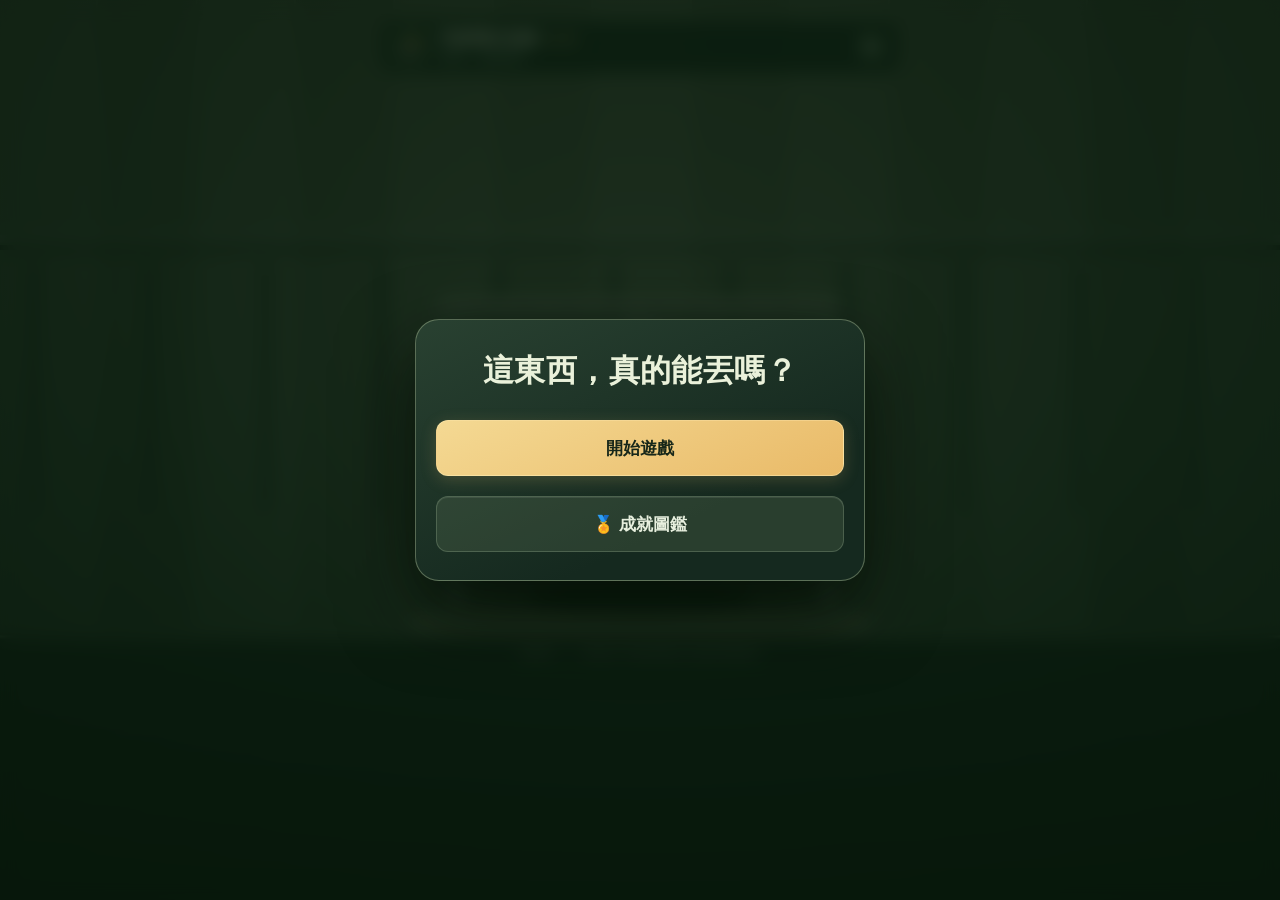
<file: grenade-workshop-test.html>
<!doctype html>
<html lang="zh-Hant">
<head>
<meta charset="utf-8">
<meta name="viewport" content="width=device-width,initial-scale=1,maximum-scale=1,user-scalable=no,viewport-fit=cover">
<meta name="theme-color" content="#132018">
<title>國軍手榴彈｜製作工坊 v1.33</title>
<style>
:root{--ink:#eaf1da;--muted:#a9baa5;--gold:#efc977;--good:#a1d991;--bad:#f29b76;--panel:rgba(18,34,26,.95);--edge:#ffffff20}
*{box-sizing:border-box;-webkit-tap-highlight-color:transparent}html,body{margin:0;width:100%;height:100%;height:100dvh;overflow:hidden;background:#132119;color:var(--ink);font-family:system-ui,-apple-system,"PingFang TC","Microsoft JhengHei",sans-serif;touch-action:manipulation;user-select:none;-webkit-user-select:none}
button{font:inherit;font-weight:800;border:0;cursor:pointer;color:var(--ink);touch-action:manipulation}button:disabled{opacity:.34;cursor:default}
#scene{position:fixed;inset:0;width:100%;height:100%;display:block;touch-action:none}
#screenTint{pointer-events:none;position:fixed;inset:0;background:radial-gradient(ellipse at 50% 52%,transparent 32%,#07110b77 100%)}
#root{position:fixed;inset:0;display:flex;flex-direction:column;padding:calc(9px + env(safe-area-inset-top)) 12px calc(12px + env(safe-area-inset-bottom));pointer-events:none}
#root button,#root input,#wheelPad{pointer-events:auto}
#head{width:min(520px,100%);margin:0 auto;flex:0 0 auto}
.heading{display:flex;align-items:center;gap:9px;background:#11271dcc;border:1px solid #b5d2a436;border-radius:16px;padding:8px 11px;backdrop-filter:blur(9px)}
.logo{width:36px;height:36px;border-radius:10px;display:grid;place-items:center;background:#bbd4932b;border:1px solid #c8dda847;font-size:19px}
.headingText{min-width:0;flex:1}.headingTitle{font-size:14px;font-weight:900;letter-spacing:.4px}.headingSub{font-size:10px;color:#aebfb0;margin-top:2px}
#restart{width:32px;height:32px;border-radius:9px;background:#73856735;font-size:20px;color:#d6e9d1}
#steps{display:flex;gap:4px;margin:8px 0 7px}.step{height:3px;border-radius:8px;flex:1;background:#94a18e44;transition:background .2s}.step.done{background:#87ad77}.step.active{background:#f1c77c}
#stats{display:grid;grid-template-columns:1fr 1fr;gap:8px}.stat{padding:10px 13px;background:#0b2219e8;border:1px solid #b1d4a83c;border-radius:13px;box-shadow:0 10px 24px #08140e33}.stat label{display:block;font-size:11px;color:#acbdac}.statValue{display:flex;align-items:baseline;gap:5px;margin-top:3px}.statValue strong{font-size:28px;line-height:1.05;letter-spacing:.3px;font-variant-numeric:tabular-nums}.statValue small{font-size:12px;color:#b3c3af}.stat.flash{animation:statFlash .24s ease}@keyframes statFlash{from{border-color:#e9d092;box-shadow:0 0 30px #eed48f5c}to{border-color:#b1d4a83c}}
#toast{position:absolute;top:calc(177px + env(safe-area-inset-top));left:50%;transform:translateX(-50%);z-index:2;text-align:center;min-width:170px;max-width:min(85%,420px);padding:9px 14px;background:#101e16df;border:1px solid #ffffff34;border-radius:100px;font-size:13px;font-weight:850;opacity:0;transition:opacity .2s;pointer-events:none}#toast.show{opacity:1}
#guide{margin:auto auto 5px;max-width:440px;text-align:center;text-shadow:0 2px 9px #040d0b;width:100%;transform:translateY(-6px)}#stageName{font-size:clamp(19px,4.5vw,25px);font-weight:950;letter-spacing:1px}#stageDesc{font-size:12px;color:#d8e3d4;margin-top:5px;line-height:1.5}#stageRound{font-size:11px;font-weight:900;letter-spacing:2px;color:#f4d58d;margin-bottom:5px}
#controls{pointer-events:auto;width:min(520px,100%);margin:0 auto;flex:0 0 auto;background:var(--panel);border:1px solid #b4cdad38;border-radius:22px;padding:14px;box-shadow:0 16px 46px #060f09ab;backdrop-filter:blur(16px)}
#controls.hidden,#stats.hidden,#steps.hidden,#guide.hidden{display:none!important}.btn{border-radius:12px;min-height:53px;padding:11px 13px;display:flex;align-items:center;justify-content:center;text-align:center;gap:7px;font-size:15px;background:#354a3b;border:1px solid #c8dcba37;box-shadow:inset 0 1px #ffffff15}.btn.primary{color:#172719;background:linear-gradient(155deg,#f4d993,#e9ba68);border:1px solid #fff0bb65;box-shadow:0 4px 16px #d9b46c36}.btn.ghost{background:#657b5c43;color:#e7efde}.btn.danger{background:#634a3c}.btn:active:not(:disabled){transform:scale(.985)}.btn.full{width:100%}.btn .ico{font-size:19px}
.smallTitle{font-weight:900;font-size:13px;margin-bottom:7px}.dim{font-size:11px;color:#a3b6aa}.split{display:grid;grid-template-columns:1fr 1fr;gap:8px}.underText{font-size:11px;color:#a6b8a9;text-align:center;margin-top:9px}
#pourBtn{height:69px;background:linear-gradient(160deg,#a9bb7d,#7b9b64);color:#162416;touch-action:none;display:flex;flex-direction:column;gap:3px}#pourBtn.isHeld{background:linear-gradient(160deg,#efd28f,#ad9b59);box-shadow:0 0 0 3px #e8d28830}#pourBtn small{font-size:10px;font-weight:750;opacity:.8}
#wheelLayout{display:flex;justify-content:center;align-items:center;gap:16px;margin:1px 0 12px}#wheelPad{width:154px;height:154px;border-radius:50%;touch-action:none;cursor:grab;position:relative;background:radial-gradient(circle at 40% 29%,#899b81 0%,#516b53 35%,#263f30 67%,#101e17 68%,#344d3b 76%,#131f19 78%);box-shadow:0 9px 26px #030b064d,inset 0 3px 4px #e9f8d327;border:3px solid #839b77;flex:0 0 auto}#wheelPad:active{cursor:grabbing}#wheelFace{position:absolute;inset:9px;border-radius:50%;background:repeating-conic-gradient(from 0deg,#9ba98c 0 5deg,#384b3a 6deg 13deg,#6d866b 14deg 19deg);mask:radial-gradient(circle,transparent 0 51%,#000 53%);-webkit-mask:radial-gradient(circle,transparent 0 51%,#000 53%)}#wheelRot{position:absolute;inset:0;border-radius:50%;transform:rotate(0deg);pointer-events:none}#wheelGrip{position:absolute;top:13px;left:calc(50% - 10px);width:20px;height:20px;border-radius:50%;background:linear-gradient(#ede6bf,#898e76);border:3px solid #536558;box-shadow:0 3px 8px #0009}#wheelCenter{position:absolute;inset:43px;display:flex;align-items:center;justify-content:center;border-radius:50%;border:2px solid #bdd3ad70;background:linear-gradient(#223c2b,#183023);color:#f9e2ab;font-size:14px;font-weight:900;pointer-events:none}
#rotateInstructions{max-width:155px;font-size:12px;line-height:1.75;color:#d3dfd0}#rotateInstructions b{color:#ffdb87;font-size:14px}#roundBadge{font-size:11px;border:1px solid #c8d6ab54;background:#d7e69d16;border-radius:10px;padding:6px 9px;white-space:nowrap;color:#d1dcbd}
#intro,#endOverlay{position:fixed;inset:0;z-index:6;display:flex;align-items:center;justify-content:center;padding:calc(15px + env(safe-area-inset-top)) 16px calc(15px + env(safe-area-inset-bottom));background:#07180abf;backdrop-filter:blur(9px)}.modal{width:min(450px,100%);max-height:100%;overflow:auto;border-radius:24px;background:linear-gradient(155deg,#294131,#15291f 70%);border:1px solid #bccfa464;padding:23px 20px 19px;box-shadow:0 30px 75px #020902bb}.introMark{font-size:47px;line-height:1;margin:0 0 9px}.modal h1{font-size:26px;letter-spacing:1px;margin:0 0 7px}.modal h2{font-size:25px;margin:0 0 12px}.modal p{font-size:13px;color:#c5d2c0;line-height:1.72;margin:0 0 18px}.introSteps{display:grid;gap:8px;margin:15px 0 22px}.introStep{display:flex;align-items:center;gap:11px;background:#101f17ae;border:1px solid #c9d7a020;padding:10px 11px;border-radius:12px;font-size:13px}.introStep span{display:grid;place-items:center;background:#bad89436;border-radius:8px;width:28px;height:28px;font-weight:900;color:#efcf8b}.kicker{color:#e4c987;font-size:11px;letter-spacing:2px;font-weight:900;margin-bottom:8px}
#aimPanel{padding-top:15px}#aimTrack{height:35px;border:1px solid #e4e6c05a;border-radius:9px;background:linear-gradient(#1e3c28,#142b1e);position:relative;overflow:hidden;margin:10px 0 13px}#aimPerfect{position:absolute;background:#acc77a64;height:100%;left:46%;width:8%;border-inline:1px solid #d3e6aa}#aimPointer{position:absolute;width:5px;height:100%;background:#ffde91;box-shadow:0 0 10px #ffdb7d;left:50%}
#endOverlay{display:none}#endOverlay.show{display:flex}#outcomeCoords{display:grid;grid-template-columns:1fr 1fr;gap:8px;margin:12px 0}.outcomeCell{background:#0c2219;border-radius:12px;padding:14px 10px;text-align:center}.outcomeCell small{display:block;color:#abc3a8;font-size:11px}.outcomeCell strong{display:block;font-size:24px;font-variant-numeric:tabular-nums;margin-top:3px}.note{font-size:11px;color:#9fb4a3;line-height:1.55}
@media(max-height:740px){#root{padding-top:calc(5px + env(safe-area-inset-top));padding-bottom:calc(7px + env(safe-area-inset-bottom))}#stats .stat{padding:7px 10px}.statValue strong{font-size:24px}#controls{padding:11px}#guide{margin-bottom:2px}#stageName{font-size:18px}#stageDesc{margin-top:2px;font-size:11px}#wheelPad{width:129px;height:129px}#wheelCenter{inset:36px}#wheelLayout{margin-bottom:6px}}
@media(min-width:750px){#root{padding-top:20px;padding-bottom:20px}#guide{margin-bottom:18px}}

/* v0.2: permanent workbench controls; powder is now shown in the physical barrel */
.actionThree{display:grid;grid-template-columns:1.17fr 1fr 1fr;gap:7px}
.actionThree .btn{min-height:80px;padding:9px 4px;display:flex;flex-direction:column;gap:5px;font-size:12px;line-height:1.3}
.actionThree .btn .ico{font-size:23px;line-height:1.1}
.actionThree .btn small{font-size:10px;font-weight:600;line-height:1.1;opacity:.84}
#pourBtn{height:80px;min-height:80px}
#workTitle{display:flex;align-items:center;justify-content:space-between;gap:10px;margin-bottom:10px}
#workTitle .smallTitle{margin:0;font-size:14px}
#pressBtn.live{background:#dcb46d;color:#15291a;box-shadow:0 0 0 2px #e8cf81a1,0 0 20px #efc97740}
#shapeBtn{background:#314638}
#scene{cursor:default}
@media(max-width:360px){.actionThree{gap:5px}.actionThree .btn{font-size:11px;min-height:72px}#pourBtn{height:72px;min-height:72px}}
@media(max-height:740px){.actionThree .btn{min-height:65px}#pourBtn{height:65px;min-height:65px}#workTitle{margin-bottom:7px}}
@media(max-height:740px){body.workmode #guide{display:none}}
/* v0.3: the workbench is an anchored bottom control dock, never a floating cover over the barrel. */
#controls{margin-top:auto;margin-bottom:0;position:relative;z-index:1}
body.workmode #guide{display:none!important}
body.workmode #controls{margin-top:auto;margin-bottom:0;flex-shrink:0}
@media(max-height:540px){body.workmode #head .headingSub{display:none}body.workmode #steps{margin:4px 0}body.workmode #stats .stat{padding:4px 8px}body.workmode .statValue strong{font-size:20px}body.workmode #workTitle{margin-bottom:5px}body.workmode .actionThree .btn{min-height:59px;padding:5px 3px}body.workmode #pourBtn{height:59px;min-height:59px}body.workmode .underText{margin-top:5px;font-size:10px}body.workmode #controls{padding:7px}}

/* v1.0: true 3D world; original workshop HUD remains unchanged. */
#scene{z-index:2;pointer-events:none}body.fieldmode #world3d-cpu{display:block!important}
#world3d{position:fixed;inset:0;width:100%;height:100%;z-index:1;display:none;touch-action:none;background:linear-gradient(#85aeac,#628770)}
#root{z-index:5}#screenTint{z-index:3}#intro,#endOverlay{z-index:11}
body.fieldmode #screenTint{background:linear-gradient(transparent 75%,#10291a55)}
body.blastmode #head,body.blastmode #controls,body.blastmode #guide{display:none!important}
#impactHud{display:none;position:fixed;z-index:7;left:50%;top:calc(15px + env(safe-area-inset-top));transform:translateX(-50%);width:min(calc(100% - 24px),520px);background:#0c1e18df;border:1px solid #e6cf9761;border-radius:17px;padding:13px 14px;box-shadow:0 8px 24px #0009;pointer-events:none;backdrop-filter:blur(10px)}
#impactHud.show{display:block}.impactGrid{display:grid;grid-template-columns:1fr 1fr;gap:8px;margin:9px 0}.impactCell{background:#182f25c9;border:1px solid #ffffff1b;padding:10px;border-radius:12px}.impactCell span{font-size:11px;color:#bbcbbe;display:block}.impactCell strong{font-variant-numeric:tabular-nums;font-size:clamp(21px,5.2vw,29px);display:block;margin-top:2px;white-space:nowrap}
#blastPhase{font-size:12px;color:#f7d69d;letter-spacing:1px;font-weight:900}#landmarkToast{margin-top:7px;color:#ffdc9a;font-size:13px;font-weight:800;min-height:18px}
#blastFlash{position:fixed;inset:0;z-index:6;background:radial-gradient(circle,#fff9d5 0%,#ffbd703b 40%,transparent 70%);pointer-events:none;opacity:0}
#gallery{position:fixed;inset:0;z-index:20;display:none;background:#07150ef0;overflow:auto;padding:calc(30px + env(safe-area-inset-top)) 16px calc(25px + env(safe-area-inset-bottom))}
#gallery.show{display:block}.galInner{max-width:500px;margin:auto}.galCards{display:grid;grid-template-columns:repeat(2,minmax(0,1fr));gap:9px;margin:16px 0}.galCard{background:#1a3025;border:1px solid #c9d9b12c;border-radius:12px;padding:12px;min-height:76px}.galCard.locked{opacity:.36}.galCard small{display:block;color:#c1c9b1;margin-bottom:5px}.galCard strong{font-size:14px}#galleryBtn,#endGalleryBtn{margin-top:8px}
body.fieldmode #guide{margin-bottom:8px}body.fieldmode #scene{pointer-events:none}body.fieldmode #head{background:transparent}
#aimLegend{font-size:12px;color:#f1d7ac;text-align:center;margin-bottom:8px}
#resultCounts{display:grid;grid-template-columns:1fr 1fr;gap:8px;margin:10px 0}#resultCounts .outcomeCell{padding:10px 4px}#resultCounts strong{font-size:20px}
#landmarkResults{color:#edce8d;font-size:12px;line-height:1.6;margin:8px 0}
@media(max-height:650px){#impactHud{padding:7px 11px}.impactCell{padding:6px}.impactGrid{margin:5px 0}}
/* v1.33: minimalist intro / workbench and reliable full-screen press QTE */
.introMinimal{display:flex;flex-direction:column;gap:12px;text-align:center;padding:28px 20px}
.introMinimal h1{font-size:clamp(24px,5.6vw,31px);margin:2px 0 16px;letter-spacing:.4px}
.introMinimal .btn{min-height:56px;font-size:17px}

body.shapemode #guide{display:none!important}
.actionThree .btn{gap:8px;font-size:clamp(13px,3.4vw,16px)}
.actionThree .btn .ico{font-size:25px}
#gallery .galCard{min-height:100px}
#gallery .galCard small{font-size:11px}
#gallery .galCard p{font-size:11px;color:#bfceb7;line-height:1.4;margin:6px 0 0}

/* v1.38: persistent in-page 3D arena, especially for iOS Home Screen web apps. */
#grenadeArenaFrame{position:fixed;inset:0;width:100%;height:100%;border:0;z-index:40;background:#13281e;opacity:.001;pointer-events:none}
body.arena-live #grenadeArenaFrame{opacity:1;pointer-events:auto}
#arenaTransition{display:none;position:fixed;inset:0;z-index:45;align-items:center;justify-content:center;padding:24px;background:#0d2118f4;color:#f2e8c7;text-align:center;font-family:system-ui,-apple-system,'PingFang TC',sans-serif}
#arenaTransition.show{display:flex}
.arena-transition-card{width:min(350px,100%);border:1px solid #d7c68d69;border-radius:18px;background:#213c2e;padding:22px 19px;box-shadow:0 24px 60px #0008}
.arena-transition-card strong{display:block;font-size:21px;margin-bottom:9px}
.arena-transition-card p{color:#cbd9c9;line-height:1.6;margin:0 0 16px;font-size:13px}
#arenaRetry{display:none;width:100%;padding:13px 15px;border-radius:10px;background:#f0d18a;color:#1d321f;font-size:15px;font-weight:900}
/* Workshop-only finishes: opaque panels avoid a live blur over the canvas. */
body.workmode .heading,body.shapemode .heading{background:#263b2f;border-color:#a7b69b66;backdrop-filter:none}
body.workmode .stat,body.shapemode .stat{background:#20372b;border-color:#9cac8a70;box-shadow:0 3px 0 #102319}
body.workmode #controls,body.shapemode #controls{background:#1b3025;border-color:#9eae8d70;box-shadow:0 5px 0 #0e2118;backdrop-filter:none}
body.workmode .actionThree .btn{box-shadow:inset 0 1px #e4e9c12b,0 3px 0 #101e16;transition:transform .08s,box-shadow .08s,background .08s}
body.workmode .actionThree .btn:active:not(:disabled),body.workmode #pourBtn.isHeld{transform:translateY(3px);box-shadow:inset 0 2px 4px #14291c55,0 0 0 #101e16}
body.workmode #pourBtn.isHeld{background:linear-gradient(160deg,#c7cd91,#91a575)}
body.shapemode #wheelPad{box-shadow:0 5px 0 #101e16,inset 0 3px 4px #e9f8d327;transition:border-color .1s,box-shadow .1s}
body.shapemode #wheelPad.is-turning{border-color:#d3c188;box-shadow:0 2px 0 #101e16,inset 0 2px 6px #091b12aa}
body.workmode #toast[data-grade="PERFECT"],body.workmode #toast[data-grade="GREAT"]{border-color:#e8d69d;background:#304735;color:#fff0bf}
body.workmode #toast[data-grade="GOOD"]{border-color:#aabc90;background:#2b4030;color:#e9edcf}
body.workmode #toast[data-grade="BAD"],body.workmode #toast[data-grade="MISS"]{border-color:#c99a76;background:#493b2c;color:#f6d4ae}
</style>
</head>
<body>
<canvas id="world3d" aria-label="3D 爆炸戰場"></canvas><canvas id="scene" aria-label="遊戲場景"></canvas><div id="screenTint"></div>
<div id="root">
  <header id="head">
    <div class="heading"><div class="logo">💣</div><div class="headingText"><div class="headingTitle">手榴彈製作訓練 <span style="color:#eaca8c;font-size:10px">v1.33</span></div><div class="headingSub" id="headerSub">軍械庫 · 綠桶實驗區</div></div><button id="restart" aria-label="重新開始">↻</button></div>
    <div id="steps"><div class="step active"></div><div class="step"></div><div class="step"></div><div class="step"></div></div>
    <div id="stats"><div class="stat" id="gramStat"><label>目前火藥</label><div class="statValue"><strong id="gramText">0</strong><small>克</small></div></div><div class="stat" id="densityStat"><label>遊戲密度</label><div class="statValue"><strong id="densityText">0.60</strong><small>密度值</small></div></div></div>
  </header>
  <div id="toast"></div>
  <div id="guide"><div id="stageRound">已壓實 0 次</div><div id="stageName">自由裝填與壓實</div><div id="stageDesc">留意桶口：快滿時才會看見火藥；想倒就倒、想壓就壓。</div></div>
  <div id="controls" class="hidden"></div>
</div>
<div id="impactHud"><div id="blastPhase">💥 衝擊波擴散中</div><div class="impactGrid"><div class="impactCell"><span>摧毀建築</span><strong id="deadBuildings">0</strong></div><div class="impactCell"><span>擊殺人數</span><strong id="deadPeople">0</strong></div></div><div id="landmarkToast"></div></div><div id="blastFlash"></div>
<div id="gallery"><div class="galInner"><div class="kicker">國軍手榴彈 · 收集紀錄</div><h2>🏅 成就圖鑑</h2><p id="achievementProgress" class="dim"></p><div class="galCards" id="galCards"></div><button id="closeGallery" class="btn primary full">返回遊戲</button></div></div>
<div id="intro"><div class="modal introMinimal"><h1>這東西，真的能丟嗎？</h1><button class="btn primary full" id="startBtn">開始遊戲</button><button id="galleryBtn" class="btn ghost full">🏅 成就圖鑑</button></div></div>
<div id="endOverlay"><div class="modal"><div class="kicker">爆炸演習 · 本回合完成</div><div style="font-size:43px;margin-bottom:6px">🎯</div><h2 id="endHeading">投擲完成！</h2><p id="endDesc">爆炸已經結束。</p><div id="outcomeCoords"><div class="outcomeCell"><small>投擲距離</small><strong id="distVal">0.0 m</strong></div><div class="outcomeCell"><small>偏離目標</small><strong id="missVal">0.0 m</strong></div></div><div class="outcomeCell" style="margin-bottom:16px"><small>本次火藥／密度</small><strong id="finalVal" style="font-size:20px">0 克 · 0.00</strong></div><div id="resultCounts"><div class="outcomeCell"><small>摧毀建築</small><strong id="endBuildings">0</strong></div><div class="outcomeCell"><small>擊殺人數</small><strong id="endPeople">0</strong></div></div><div class="outcomeCell" style="margin:10px 0;padding:10px 12px;text-align:left"><small>投擲精準成績</small><strong id="accuracyScore" style="font-size:21px">—</strong><div id="teamResult" style="font-size:12px;color:#c4d7bd;margin-top:4px"></div></div><div id="landmarkResults"></div><button class="btn primary full" id="retryBtn">再製作一顆　↻</button><button class="btn ghost full" id="endGalleryBtn">🏅 成就圖鑑</button><div class="underText">不顯示外殼耐久、定型品質或失敗原因。</div></div></div>
<!-- Old standalone explosion renderer removed: 3D arena is now preinitialized in-page. -->
<script>
(()=>{'use strict';
const $=id=>document.getElementById(id);const cv=$('scene'),ctx=cv.getContext('2d');
const WORLD=window.GrenadeWorld;
let hadNewLandmarks=new Set(),lastLandmarkShown=0;
const achievements=[
 {id:'first-powder',name:'開工大吉',desc:'第一次開始裝填'},
 {id:'half-full',name:'半桶勇士',desc:'把桶子裝填到一半'},
 {id:'press-one',name:'壓實初體驗',desc:'完成第一次壓實'},
 {id:'press-perfect',name:'神之手',desc:'壓實得到 PERFECT'},
 {id:'press-three',name:'三連壓',desc:'同一顆連續完成 3 次壓實'},
 {id:'press-six',name:'壓實狂人',desc:'同一顆完成 6 次壓實'},
 {id:'overflow',name:'貪心沒有極限',desc:'裝填到溢出，強制進入轉輪'},
 {id:'broken',name:'這桶不太妙',desc:'壓實失手，造成桶殼損壞'},
 {id:'wheel',name:'轉輪學徒',desc:'第一次完成轉輪定型'},
 {id:'wheel-perfect',name:'模具大師',desc:'定型非常接近隱藏目標形狀'},
 {id:'first-throw',name:'飛吧！手榴彈',desc:'完成一次投擲'},
 {id:'accurate',name:'精準投手',desc:'投擲落點距離目標不超過 3 公尺'},
 {id:'first-blast',name:'轟隆一聲',desc:'看完一次完整爆炸'},
 {id:'building-one',name:'拆遷新秀',desc:'單次炸毀至少 1 棟建築'},
 {id:'building-five',name:'軍營都更計畫',desc:'單次炸毀至少 5 棟建築'},
 {id:'red-three',name:'紅軍剋星',desc:'單次擊倒至少 3 名紅軍'},
 {id:'clean',name:'軍紀模範生',desc:'擊倒紅軍，且沒有誤傷友軍'},
 {id:'friendly-ten',name:'敵軍派來的嗎',desc:'單次誤傷至少 10 名友軍'}
];
const achievementKey='ARMY2_grenade_workshop_achievements_v1';
let roundAchievements=new Set();
function loadGallery(){try{const v=JSON.parse(localStorage.getItem(achievementKey)||'[]');return Array.isArray(v)?v:[]}catch(e){return []}}
const earnedAchievements=new Set(loadGallery());
function unlockAchievement(id){
 const known=achievements.some(a=>a.id===id);if(!known||earnedAchievements.has(id))return;
 earnedAchievements.add(id);roundAchievements.add(id);
 try{localStorage.setItem(achievementKey,JSON.stringify([...earnedAchievements]))}catch(e){}
}
function showGallery(){const gotten=earnedAchievements;
 $('achievementProgress').textContent=`已解鎖 ${gotten.size} / ${achievements.length} 項成就`;
 $('galCards').innerHTML=achievements.map(a=>`<div class="galCard ${gotten.has(a.id)?'':'locked'}"><small>${gotten.has(a.id)?'🏅 已解鎖':'🔒 尚未解鎖'}</small><strong>${gotten.has(a.id)?a.name:'？？？？'}</strong><p>${gotten.has(a.id)?a.desc:'完成遊戲中的特殊挑戰後解鎖'}</p></div>`).join('');
 $('gallery').classList.add('show')
}
let W=0,H=0,DPR=1;
let S={},rafTime=0,lastT=0,pouring=false,shapeDragging=false,lastAngle=0,qtePos=0,aimPos=0,toastClock=0;
// Presentation only: these values never participate in crafting or scoring.
let flowVisual=0,pressVisualAt=-10,pressVisualPos=0,pressVisualCenter=0,wheelVisual=0;
const BARREL_SPACE=1000; /* abstract game-only visual capacity, not a physical formula */
const powderLevel=()=>S.powder/(Math.max(.1,S.density)*BARREL_SPACE);
const TAU=Math.PI*2, clamp=(v,l,h)=>Math.max(l,Math.min(h,v)),rnd=(a,b)=>a+Math.random()*(b-a),ease=t=>t*t*(3-2*t),fmt=n=>Math.floor(n).toLocaleString('en-US');
function reset(){flowVisual=0;pressVisualAt=-10;wheelVisual=0;S={phase:'intro',powder:0,density:0.60,round:1,totalPressed:0,lastPourPress:0,hp:100,broken:false,overflowed:false,spillTime:0,shape:0,shapeTarget:rnd(.91,1.08),power:0,qteCenter:.5,qteSpeed:1.8,qteClock:0,compressT:0,compressMode:'',aimX:0,aimZ:0,aimClock:0,throwT:0,shotX:0,shotZ:0,particles:[],shake:0,shotRot:0};pouring=false;shapeDragging=false;lastT=0;renderHUD();$('intro').style.display='flex';$('endOverlay').classList.remove('show');$('impactHud').classList.remove('show');$('world3d').style.display='none';document.body.classList.remove('fieldmode','blastmode');if(WORLD){WORLD.radius=-1;WORLD.mode='field';WORLD.counter={buildings:0,kills:0};}hadNewLandmarks=new Set();lastLandmarkShown=0;roundAchievements=new Set();$('controls').classList.add('hidden');$('guide').classList.add('hidden');}
function phase(p){S.phase=p;renderHUD();}
function toast(text,ms=1300){const el=$('toast'),grade=(/^(PERFECT|GREAT|GOOD|BAD|MISS)/.exec(text)||[])[1]||'';el.dataset.grade=grade;el.textContent=grade?grade+'！':text;el.classList.add('show');toastClock=performance.now()+ms;}
function stepIndex(){return ['fill','press'].includes(S.phase)?0:S.phase==='shape'?1:['aimX','aimZ'].includes(S.phase)?2:3;}
function renderHUD(){
 const ph=S.phase,work=ph==='fill'||ph==='press';
 document.body.classList.toggle('workmode',work);document.body.classList.toggle('shapemode',ph==='shape');const field=['aimX','aimZ','flight','blast','end'].includes(ph);document.body.classList.toggle('fieldmode',field);document.body.classList.toggle('blastmode',ph==='blast');$('world3d').style.display=field?'block':'none';$('impactHud').classList.toggle('show',ph==='blast');
 $('stats').classList.toggle('hidden',ph==='intro'||ph==='end'||ph==='blast'||ph==='flight');
 $('steps').classList.toggle('hidden',ph==='intro'||ph==='end'||ph==='blast');
 $('guide').classList.toggle('hidden',ph==='intro'||ph==='end'||ph==='blast');
 $('controls').classList.toggle('hidden',ph==='intro'||ph==='end'||ph==='blast'||ph==='flight');
 $('gramText').textContent=fmt(S.powder);$('densityText').textContent=S.density.toFixed(2);
 const sti=stepIndex();document.querySelectorAll('.step').forEach((el,i)=>{el.classList.toggle('active',i===sti);el.classList.toggle('done',i<sti)});
 $('headerSub').textContent=['aimX','aimZ','flight','blast','end'].includes(ph)?'投擲訓練場 · 目標校準':'軍械庫 · 綠桶實驗區';
 $('stageRound').textContent=work?`已壓實 ${S.totalPressed} 次`:['aimX','aimZ'].includes(ph)?'投擲模擬訓練':ph==='flight'?'投擲中……':'最後定型';
 const titles={fill:'自由裝填與壓實',press:'抓準時機壓實！',shape:'把大桶轉成手榴彈',aimX:'左右方向',aimZ:'投擲遠近',flight:'投擲中……'};
 const desc={fill:'桶身不透明，火藥快到桶口才看得見。',press:'指針就在桶子上！按下方按鈕或直接點桶子壓實。',shape:'沿著轉輪順時針旋轉，覺得外型像手榴彈時就停手。',aimX:'抓準指針，決定落點偏左或偏右。',aimZ:'再次抓準指針，決定落點遠近。',flight:'正在飛向訓練目標……'};
 $('stageName').textContent=titles[ph]||'';$('stageDesc').textContent=desc[ph]||'';
 const ctl=$('controls');ctl.replaceChildren();
 if(work){
   ctl.innerHTML=`<div class="actionThree">
    <button id="pourBtn" class="btn" ${ph==='press'?'disabled':''}><span class="ico">⬇</span><span>倒火藥</span></button>
    <button id="pressBtn" class="btn ${ph==='press'?'live':'primary'}" ${ph!=='press'&&S.powder<15?'disabled':''}><span class="ico">⚙</span><span>${ph==='press'?'立即壓實':'啟動壓實'}</span></button>
    <button id="shapeBtn" class="btn ghost" ${ph==='press'||S.powder<15?'disabled':''}><span class="ico">↻</span><span>轉輪定型</span></button>
   </div>`;
   const btn=$('pourBtn');
   if(ph==='fill'){
     btn.addEventListener('pointerdown',e=>{e.preventDefault();if(S.phase!=='fill')return;btn.setPointerCapture(e.pointerId);pouring=true;btn.classList.add('isHeld')});
     const stop=()=>{pouring=false;btn.classList.remove('isHeld')};
     btn.addEventListener('pointerup',stop);btn.addEventListener('pointercancel',stop);btn.addEventListener('lostpointercapture',stop);
   }
   $('pressBtn').addEventListener('click',()=>{if(S.phase==='press')finishPress();else if(S.phase==='fill')startPress()});
   $('shapeBtn').addEventListener('click',()=>{if(S.phase==='fill'&&S.powder>=15)startShape()});
 }else if(ph==='shape'){
   ctl.innerHTML=`<div id="wheelLayout"><div id="wheelPad"><div id="wheelFace"></div><div id="wheelRot"><div id="wheelGrip"></div></div><div id="wheelCenter">↻ 旋轉</div></div><div id="rotateInstructions"><b>將桶子慢慢定型</b><br>順時針轉動轉輪。<br>覺得外觀適合了，就按完成。</div></div><button id="shapeDone" class="btn primary full">完成定型 · 前往投擲　→</button>`;
   const wheel=$('wheelPad');wheel.addEventListener('pointerdown',e=>{e.preventDefault();wheel.setPointerCapture(e.pointerId);shapeDragging=true;wheel.classList.add('is-turning');lastAngle=pointerAngle(e,wheel)});
   wheel.addEventListener('pointermove',e=>{if(!shapeDragging||S.phase!=='shape')return;e.preventDefault();const a=pointerAngle(e,wheel);let d=a-lastAngle;if(d>Math.PI)d-=TAU;if(d<-Math.PI)d+=TAU;lastAngle=a;if(d>0&&d<1.3){S.shape=clamp(S.shape+d/TAU*.38,0,1.65);S.shake=Math.min(.4,S.shake+.012);wheelVisual=1;updateWheel();}});
   const stop=()=>{shapeDragging=false;wheel.classList.remove('is-turning')};wheel.addEventListener('pointerup',stop);wheel.addEventListener('pointercancel',stop);wheel.addEventListener('lostpointercapture',stop);
   $('shapeDone').addEventListener('click',enterThrowTraining);updateWheel();
 }else if(ph==='aimX'||ph==='aimZ'){
   const ax=ph==='aimX';ctl.innerHTML=`<div class="smallTitle">${ax?'第 1 步：左右方向':'第 2 步：投擲遠近'}</div><div id="aimTrack"><div id="aimPerfect"></div><div id="aimPointer"></div></div><button id="lockAim" class="btn primary full">${ax?'鎖定左右方向　→':'投擲！　↗'}</button><div class="underText">金色指針會快速來回移動，靠近中央越準</div>`;
   $('lockAim').addEventListener('click',()=>{if(S.phase==='aimX'){S.aimX=aimPos;S.aimClock=0;phase('aimZ')}else{S.aimZ=aimPos;startFlight()}});
 }
}
function pointerAngle(e,el){const r=el.getBoundingClientRect();return Math.atan2(e.clientY-(r.top+r.height/2),e.clientX-(r.left+r.width/2));}
function updateWheel(){const el=$('wheelRot');if(el)el.style.transform=`rotate(${S.shape/.38*360}deg)`;const face=$('wheelFace');if(face)face.style.transform=`rotate(${S.shape/.38*360}deg)`;}
function updateStats(){if(S.phase==='intro')return;
 const g=$('gramText'),d=$('densityText');if(g)g.textContent=fmt(S.powder);if(d)d.textContent=S.density.toFixed(2);
 const b=$('pressBtn'),shape=$('shapeBtn');if(S.phase==='fill'&&b)b.disabled=S.powder<15;
 if(S.phase==='fill'&&shape)shape.disabled=S.powder<15;
}
function startPress(){if(S.phase!=='fill'||S.powder<15)return;pouring=false;
 S.qteClock=0;S.qteCenter=rnd(.30,.70);S.qteSpeed=1.4+Math.min(2.8,(S.totalPressed+1)*.19);phase('press');}
function finishPress(){if(S.phase!=='press')return;
 pressVisualAt=rafTime;pressVisualPos=qtePos;pressVisualCenter=S.qteCenter;
 const deviation=Math.abs(qtePos-S.qteCenter);let label,loss,gain;
 if(deviation<=.024){label='PERFECT！';loss=0;gain=.40}
 else if(deviation<=.072){label='GREAT！';loss=4;gain=.29}
 else if(deviation<=.14){label='GOOD！';loss=10;gain=.20}
 else if(deviation<=.24){label='BAD…';loss=23;gain=.10}
 else{label='MISS！';loss=42;gain=.035}
 // Diminishing returns on repeatedly pressing an unchanged load, but extra presses are always possible.
 const repeat=Math.max(0,S.totalPressed-S.lastPourPress);
 gain*=Math.max(.42,1-repeat*.10);
 S.totalPressed++;unlockAchievement('press-one');if(label==='PERFECT！')unlockAchievement('press-perfect');if(S.totalPressed>=3)unlockAchievement('press-three');if(S.totalPressed>=6)unlockAchievement('press-six');S.round=S.totalPressed+1;S.hp=clamp(S.hp-loss,0,100);S.broken=S.hp<=0;
 S.density=clamp(S.density+gain*(1+Math.log1p(S.round)*.13),.3,9.99);
 S.shake=.85;S.compressT=1;S.compressMode=label;S.particles=[];
 if(S.broken){unlockAchievement('broken');S.spillTime=0;startShape();toast(`${label}　外殼損壞！強制進入定型！`,2200)}
 else{phase('fill');toast(`${label}　桶內火藥下降，可以繼續裝填／壓實`,1250)}
}
function triggerOverflow(){if(S.phase!=='fill')return;
 unlockAchievement('overflow');S.overflowed=true;pouring=false;S.spillTime=1.55;S.shake=1.2;startShape();
 toast('⚠ 火藥滿出來造成危險！強制進入定型！',3100);
}
function startShape(){S.shape=0;S.shapeTarget=rnd(.88,1.07)+Math.min(.13,S.round*.009);phase('shape')}
// v1.38: Load the complete 3D arena in an invisible same-page iframe during crafting.
// Old fetch/modulepreload only downloaded files; it did NOT initialize textures/GLB/GPU.
let throwingWarmStarted=false,arenaFrame=null,arenaReady=false,arenaFailure='',pendingCraft=null,arenaWaitTimer=0;
const arenaDialog=document.createElement('div');arenaDialog.id='arenaTransition';arenaDialog.setAttribute('role','status');
arenaDialog.innerHTML='<div class="arena-transition-card"><strong id="arenaTransitionTitle">正在準備 3D 投擲場</strong><p id="arenaTransitionDetail">軍營模型正在背景載入，製作結果會完整保留。</p><button id="arenaRetry" type="button">重新載入投擲場</button></div>';
document.body.appendChild(arenaDialog);
function arenaNotice(title,detail,retry=false){
 document.getElementById('arenaTransitionTitle').textContent=title;
 document.getElementById('arenaTransitionDetail').textContent=detail;
 document.getElementById('arenaRetry').style.display=retry?'block':'none';
 arenaDialog.classList.add('show');
}
function makeArenaFrame(){
 arenaReady=false;arenaFailure='';throwingWarmStarted=true;
 if(arenaFrame)arenaFrame.remove();
 arenaFrame=document.createElement('iframe');arenaFrame.id='grenadeArenaFrame';
 arenaFrame.title='手榴彈三投鑑測';arenaFrame.setAttribute('loading','eager');
 arenaFrame.setAttribute('aria-hidden','true');
 // No top-level navigation: keeps iOS Add-to-Home-Screen standalone mode intact.
 arenaFrame.src='./grenade-user-play.html?embedded=1&v=154';
 arenaFrame.addEventListener('error',()=>{
  arenaFailure='無法載入 3D 投擲場頁面。';
  if(pendingCraft)arenaNotice('投擲場載入失敗',arenaFailure,true);
 });
 document.body.appendChild(arenaFrame);
}
function warmThrowingGame(){if(!throwingWarmStarted)makeArenaFrame()}
function activateArena(){
 if(!pendingCraft||!arenaReady||!arenaFrame)return;
 if(arenaWaitTimer){clearTimeout(arenaWaitTimer);arenaWaitTimer=0;}
 document.body.classList.add('arena-live');arenaFrame.setAttribute('aria-hidden','false');
 arenaDialog.classList.remove('show');
 arenaFrame.contentWindow.postMessage({type:'ARMY_GRENADE_START',craft:pendingCraft},location.origin==='null'?'*':location.origin);
 pendingCraft=null;
}
window.addEventListener('message',event=>{
 if(!arenaFrame||event.source!==arenaFrame.contentWindow)return;
 if(event.origin!==location.origin)return;
 const data=event.data;if(!data||typeof data!=='object')return;
 if(data.type==='ARMY_GRENADE_READY'){
  arenaReady=true;arenaFailure='';activateArena();
 }else if(data.type==='ARMY_GRENADE_ERROR'){
  arenaReady=false;arenaFailure=String(data.message||'3D 初始化失敗');
  if(pendingCraft)arenaNotice('無法啟動 3D 軍營',arenaFailure,true);
 }else if(data.type==='ARMY_GRENADE_HOME'){
  // Navigating from the workshop top-level window avoids loading the camp inside the 3D iframe.
  try{sessionStorage.removeItem('ARMY2_grenade_craft_v1')}catch(e){}
  returnToSavedCamp();
 }else if(data.type==='ARMY_GRENADE_RETURN'){
  // Starting a new crafted grenade is a NEW training; never navigate away.
  pendingCraft=null;arenaReady=false;throwingWarmStarted=false;
  if(arenaWaitTimer){clearTimeout(arenaWaitTimer);arenaWaitTimer=0;}
  document.body.classList.remove('arena-live');arenaDialog.classList.remove('show');
  if(arenaFrame){arenaFrame.remove();arenaFrame=null;}
  reset();$('intro').style.display='none';S.phase='fill';phase('fill');warmThrowingGame();
 }
});
document.getElementById('arenaRetry').addEventListener('click',()=>{
 arenaNotice('重新載入 3D 投擲場','正在重新建立軍營模型與 GPU 資源…');
 makeArenaFrame();
});
// Reuse ARMY3's central return/session module across every minigame.
async function returnToSavedCamp(){
 try{
  const {returnToCamp}=await import('./src/systems/campSession.js?v=144');
  returnToCamp();
 }catch(error){
  console.error('返回軍營失敗，改用自動恢復入口',error);
  location.replace(new URL('./index.html?armyResume=1&v=144',location.href));
 }
}
// v1.39: all values are fictional GAME balance parameters, not real-world explosive guidance.
// v1.41: Camp-only arcade balance. These are fictional game scores, not physical ratios.
// The former 1250-unit denominator reached maximum far too early after a few QTEs.
// Stored amount is the main input. Good QTE / shaping improve efficiency only;
// repeated QTE presses on the same small load cannot create extra power.
function craftingPower(){
 const amount=clamp(S.powder/4200,0,1);
 const press=clamp((S.density-.60)/2.40,0,1)*clamp(S.hp/100,.15,1);
 const closeness=Math.abs(S.shape-S.shapeTarget);
 const shape=clamp(1/(1+Math.pow(closeness/.23,2)),.08,1);
 const quality=(.64+.36*press)*(.82+.18*shape);
 const balanced=10+90*Math.pow(amount,1.40)*quality;
 // Six or seven presses may create a useful grenade, but not a camp-wide blast.
 // High-end results remain possible with a longer, well-controlled run.
 const safePresses=Math.max(0,S.totalPressed);
 const pressCeiling=Math.min(100,35+8*Math.min(5,safePresses)+4*Math.max(0,safePresses-5));
 const failureCeiling=S.broken?60:S.overflowed?78:100;
 const power=clamp(Math.round(Math.min(balanced,pressCeiling,failureCeiling)),10,100);
 return {power,fill:Math.round(amount*100),press:Math.round(press*100),shape:Math.round(shape*100)};
}
function enterThrowTraining(){
 if(S.phase!=='shape')return;
 const item=craftingPower();
 const accuracy=Math.abs(S.shape-S.shapeTarget);
 if(accuracy<=.08)unlockAchievement('wheel-perfect');
 unlockAchievement('wheel');
 const payload={version:1,source:'workshop',createdAt:Date.now(),
  power:item.power,fill:item.fill,press:item.press,shape:item.shape,maxThrows:3};
 let saved=true;
 try{sessionStorage.setItem('ARMY2_grenade_craft_v1',JSON.stringify(payload))}catch(err){
  saved=false; // Safari private/storage-restricted fallback.
  console.warn('製作資料暫存失敗',err);
 }
 // Hand off to the already-prepared iframe; do not open Safari or reload a new page.
 pendingCraft=payload;warmThrowingGame();
 if(arenaReady)activateArena();
 else{
  arenaNotice('正在完成投擲場預載','已完成製作！正在等候軍營模型與動畫就緒，稍後直接進入三投，不會跳出新網頁。');
  if(arenaWaitTimer)clearTimeout(arenaWaitTimer);
  arenaWaitTimer=setTimeout(()=>{
   if(pendingCraft&&!arenaReady&&!arenaFailure)arenaNotice('投擲場仍在載入','這台裝置載入大型 3D 模型較慢。你可以繼續等待，或按下方按鈕重新載入。',true);
  },45000);
 }
}
function startAim(){// Play-only quality score. Hidden from the player.
 const closeness=Math.abs(S.shape-S.shapeTarget);S.shapeQuality=Math.max(.08,1/(1+Math.pow(closeness/.23,2)));if(closeness<=.08)unlockAchievement('wheel-perfect');unlockAchievement('wheel');S.aimClock=0;phase('aimX');}
function startFlight(){S.phase='flight';S.throwT=0;S.shotX=(S.aimX-.5)*18;S.shotZ=5+(1-S.aimZ)*24;S.shotRot=rnd(-3,3);S.shake=.25;unlockAchievement('first-throw');if(Math.hypot(S.shotX,S.shotZ-17)<=3)unlockAchievement('accurate');if(WORLD)WORLD.setLanding(S.shotX,S.shotZ);renderHUD();}
function endFlight(){
 phase('blast');if(WORLD)WORLD.begin(S.powder,S.density,S.shapeQuality,S.broken);
 $('deadBuildings').textContent='0';$('deadPeople').textContent='0';$('blastPhase').textContent='💥 衝擊波開始擴散！';$('landmarkToast').textContent='';
 $('blastFlash').style.opacity='.83';
}
function finishBlast(){
 phase('end');const lateral=S.shotX,forward=S.shotZ;
 const dist=Math.hypot(lateral,forward),off=Math.hypot(lateral,forward-17);
 $('distVal').textContent=dist.toFixed(1)+' m';$('missVal').textContent=off.toFixed(1)+' m';
 $('finalVal').textContent=`${fmt(S.powder)} 克 · ${S.density.toFixed(2)}`;
 const rad=WORLD?WORLD.blastMax:0,cnt=WORLD?WORLD.counter:{buildings:0,kills:0};
 $('endBuildings').textContent=fmt(cnt.buildings);$('endPeople').textContent=fmt(cnt.kills);
 const precise=clamp(Math.round(Math.min(100,(cnt.red||0)*11)-(cnt.green||0)*20-Math.min(90,cnt.buildings*3)),0,100);
 $('accuracyScore').textContent=precise+' 分';$('teamResult').textContent=`擊中紅軍 ${fmt(cnt.red||0)} 人 · 誤傷友軍 ${fmt(cnt.green||0)} 人`;

 const title=rad>1050000?'銀河系級':rad>340000?'恆星級':rad>2100?'星球級':rad>600?'都市級':rad>105?'城鎮級':rad>35?'營區級':rad>9?'建築級':'一般手榴彈';
 $('endHeading').textContent=title+'！';
 $('endDesc').textContent=`爆炸演習結束。最大衝擊範圍約 ${fmt(rad)} 遊戲公尺。`;
 unlockAchievement('first-blast');
 if(cnt.buildings>=1)unlockAchievement('building-one');if(cnt.buildings>=5)unlockAchievement('building-five');
 if((cnt.red||0)>=3)unlockAchievement('red-three');if((cnt.red||0)>0&&(cnt.green||0)===0)unlockAchievement('clean');
 if((cnt.green||0)>=10)unlockAchievement('friendly-ten');
 const newNames=achievements.filter(a=>roundAchievements.has(a.id)).map(a=>a.name);
 $('landmarkResults').textContent=newNames.length?'🏅 本次新成就：'+newNames.join('、'):'🏅 查看成就圖鑑，收集更多特殊成就';
 $('endOverlay').classList.add('show');
}
function boot(){reset();$('startBtn').addEventListener('click',()=>{$('intro').style.display='none';S.phase='fill';S.round=1;phase('fill');warmThrowingGame();});$('galleryBtn').addEventListener('click',showGallery);$('endGalleryBtn').addEventListener('click',showGallery);$('closeGallery').addEventListener('click',()=>$('gallery').classList.remove('show'));$('retryBtn').addEventListener('click',()=>{reset();$('intro').style.display='none';S.phase='fill';phase('fill')});$('restart').addEventListener('click',()=>{if(confirm('要重新開始這次訓練嗎？'))reset()});window.addEventListener('resize',resize);document.addEventListener('visibilitychange',()=>{if(document.hidden)pouring=false});resize();requestAnimationFrame(loop)}
function resize(){DPR=Math.min(2,window.devicePixelRatio||1);W=Math.max(1,window.innerWidth);H=Math.max(1,window.innerHeight);cv.width=Math.round(W*DPR);cv.height=Math.round(H*DPR);cv.style.width=W+'px';cv.style.height=H+'px';ctx.setTransform(DPR,0,0,DPR,0,0)}
function rr(x,y,w,h,r,fill,stroke,lw=1){ctx.beginPath();ctx.roundRect(x,y,w,h,r);if(fill){ctx.fillStyle=fill;ctx.fill()}if(stroke){ctx.strokeStyle=stroke;ctx.lineWidth=lw;ctx.stroke()}}
function line(x1,y1,x2,y2,color,width=2){ctx.beginPath();ctx.moveTo(x1,y1);ctx.lineTo(x2,y2);ctx.strokeStyle=color;ctx.lineWidth=width;ctx.stroke()}
function ellipse(x,y,rx,ry,fill,stroke,lw=1){ctx.beginPath();ctx.ellipse(x,y,Math.max(.1,rx),Math.max(.1,ry),0,0,TAU);if(fill){ctx.fillStyle=fill;ctx.fill()}if(stroke){ctx.strokeStyle=stroke;ctx.lineWidth=lw;ctx.stroke()}}
function colorGrad(x0,y0,x1,y1,a,b){let g=ctx.createLinearGradient(x0,y0,x1,y1);g.addColorStop(0,a);g.addColorStop(1,b);return g}
function drawWorkshop(t){const visibleTop=$('head').getBoundingClientRect().bottom,controlBox=$('controls').getBoundingClientRect();const visibleBottom=$('controls').classList.contains('hidden')?H-30:controlBox.top;const cy=clamp((visibleTop+visibleBottom)*.5+19,H*.34,H*.60);let bg=ctx.createLinearGradient(0,0,0,H);bg.addColorStop(0,'#596b57');bg.addColorStop(.53,'#344d3c');bg.addColorStop(1,'#1a3024');ctx.fillStyle=bg;ctx.fillRect(0,0,W,H);
 // vertical wall sheets and seams
 for(let x=-100,i=0;x<W+110;x+=99,i++){ctx.fillStyle=i%2?'#ffffff05':'#00000010';ctx.fillRect(x,0,98,H*.7);line(x+98,0,x+98,H*.73,'#aec3a018',2)}
 const v=ctx.createRadialGradient(W*.50,cy-60,25,W*.50,cy+10,W*.72);v.addColorStop(0,'#e5ddb62b');v.addColorStop(1,'#17281c00');ctx.fillStyle=v;ctx.fillRect(0,0,W,H);
 // pipe rails and backlit window
 line(0,H*.265,W,H*.265,'#71877967',8);line(0,H*.275,W,H*.275,'#091a13b0',5);
 for(let x=28;x<W;x+=116){rr(x,H*.29,12,H*.28,4,'#0c231d63','#8ca68620',2)}
 const px=W*.5,py=cy+124;
 // platform shadow and ground
 ellipse(px,py+50,Math.min(W*.44,225),31,'#00000060');rr(Math.max(10,px-Math.min(W*.44,226)),py,Math.min(W*.88,452),43,9,colorGrad(0,py,0,py+43,'#64745a','#293d31'),'#aab59d44',3);rr(Math.max(17,px-Math.min(W*.4,206)),py+34,Math.min(W*.8,412),15,3,'#14251d');
 // side mounting posts
 const spread=Math.min(W*.34,185);for(let s of [-1,1]){const x=px+s*spread;rr(x-12,cy-177,23,294,4,colorGrad(x-15,0,x+13,0,'#364c40','#809281'),'#142e23',2);rr(x-9,cy-173,4,284,2,'#c3d0a128')}
 // top overhead hydraulic press assembly
 rr(px-spread-15,cy-192,spread*2+30,24,6,colorGrad(0,cy-192,0,cy-165,'#859580','#344b3b'),'#afc7a36e',2);
 for(let x=px-spread+28;x<px+spread-18;x+=43){ellipse(x,cy-181,3,3,'#26382f','#a4b7a085',1)}
 // A fast downstroke, contact and slower return are visual only.
 const pressAge=t-pressVisualAt;
 const pressTravel=pressAge<0||pressAge>.50?0:pressAge<.06?ease(pressAge/.06):pressAge<.16?1:1-ease((pressAge-.16)/.34);
 const pressY=cy-157+pressTravel*20+(pouring?Math.sin(t*14)*.8:0);
 rr(px-7,cy-175,14,Math.max(5,pressY-cy+175),2,'#627463','#aab99a58',1);
 rr(px-41,pressY,82,20,5,colorGrad(0,pressY,0,pressY+21,'#a2aaa0','#3c5441'),'#d8dfc34d',2);rr(px-19,pressY-13,38,17,4,'#63756b','#cedbbe58',2);
 if(S.phase==='fill'||S.phase==='press'||S.spillTime>0){
 // hopper and falling powder
 rr(px-41,cy-232,82,30,4,'#495c51','#d5dcc058',2);ctx.beginPath();ctx.moveTo(px-35,cy-204);ctx.lineTo(px+35,cy-204);ctx.lineTo(px+12,cy-177);ctx.lineTo(px-12,cy-177);ctx.closePath();ctx.fillStyle='#b3ab6c';ctx.fill();rr(px-10,cy-181,20,16,3,'#a8aa7c');
 // Granules descend exactly to the mouth, then continue *inside* the dark opening.
 // The inside-mouth segment is deliberately rendered later than the barrel body.
 if(flowVisual>.01||S.spillTime>0){
   ctx.save();ctx.globalAlpha=S.spillTime>0?1:flowVisual;
   const streamEnd=cy-119;
   for(let i=0;i<30;i++){
     const y=cy-164+(t*240+i*11.7)%52;
     if(y>streamEnd)continue;
     const x=px+Math.sin(i*91.7)*((i%5)+2)*1.1;
     ellipse(x,y,1.1+i%3*.55,1.4+i%4*.5,i%3===0?'#e9d298':'#bdac77');
   }
   ctx.restore();
 }
 }
 // side light panel
 let x=px-spread+29;if(W>350){rr(x,cy-144,63,33,5,'#0b2a1e','#aec79354',1);ctx.font='bold 9px system-ui';ctx.textAlign='center';ctx.fillStyle='#b4deae';ctx.fillText('MFG-01',x+31,cy-131);ctx.fillStyle=S.broken?'#e6a173':'#85d3a5';ctx.fillText(S.broken?'FAULT':'READY',x+31,cy-118)}
 // shadow
 ellipse(px,cy+107,114,17,'#0b20169a');
 // Existing frame reacts subtly to the hand wheel, without changing the shape formula.
 if(S.phase==='shape'&&wheelVisual>.01){ctx.save();ctx.globalAlpha=wheelVisual*.65;line(px-spread+10,cy-165,px-spread+10,cy+105,'#d2c58c',2);line(px+spread-10,cy-165,px+spread-10,cy+105,'#d2c58c',2);ctx.restore()}
 const shape=['shape','aimX','aimZ','flight','end'].includes(S.phase)?S.shape:0;
 drawCan(px,cy+32,shape,t,1);
 // Powder spill clearly pours over the two sides of the barrel when the player overfills it.
 if(S.spillTime>0){
   const a=clamp(S.spillTime/.8,0,1);ctx.save();ctx.globalAlpha=a;
   for(let side of [-1,1])for(let i=0;i<28;i++){
     const flow=(t*135+i*16)%140;
     const x=px+side*(74+Math.abs(Math.sin(i*7.17))*24)+side*flow*.28;
     const y=cy-112+flow;
     ellipse(x,y,(i%3)+1.6,(i%2)+2.5,i%3===0?'#f8dea0':'#d5b873');
   }ctx.restore();
 }
 if(S.phase==='press'||(pressAge>=0&&pressAge<.16&&S.phase==='fill')){
   const shownCenter=S.phase==='press'?S.qteCenter:pressVisualCenter,shownPos=S.phase==='press'?qtePos:pressVisualPos;
   const bw=Math.min(W*.55,222),bx=px-bw/2,by=cy-73;
   rr(bx-9,by-16,bw+18,70,12,'#0c201ae6','#f2d28b9b',2);
   
   rr(bx,by-6,bw,32,8,'#1e3929','#d2dcb288',1);
   rr(bx+bw*(shownCenter-.075),by-5,bw*.15,30,2,'#e4e9a45f','#e8eebe',1);
   rr(bx+bw*(shownCenter-.018),by-5,bw*.036,30,2,'#dae8a2aa');
   rr(bx+bw*shownPos-2.5,by-9,5,38,3,'#fff6d6');
   ctx.font='bold 11px system-ui';ctx.fillStyle='#f8e9c2';ctx.fillText('PERFECT 區域',px,by+43);
 }

 // foreground edge
 rr(0,py+22,W,Math.max(0,H-py-20),0,colorGrad(0,py,0,H,'#172b21','#0c1b15'));
 line(0,py+22,W,py+22,'#acc7a043',3);
 ctx.font='900 11px system-ui';ctx.textAlign='center';ctx.fillStyle='#c3d2b577';ctx.fillText('ARMY   /   MOCK TRAINING EQUIPMENT',px,Math.min(H-12,py+42));
}
function drawCan(px,base,t,tm,sc=1){ctx.save();ctx.translate(px+Math.sin(tm*23)*S.shake*3,base+Math.sin(tm*17)*S.shake*1.4);ctx.scale(sc,sc);
 const p=clamp(t,0,1),over=clamp((t-1)/.62,0,1);
 // approximate smoothly morphed game prop: barrel -> grenade -> squashed metal puck
 const height=208-(p*77)-(over*102);const width=154-p*36+over*65;const y=-height+53;const rad=width/2;const radiusTop=rad*(1-.17*p);const bulge=rad*(.08+.19*p);const bottom=50;
 const workshop=['fill','press','shape'].includes(S.phase);
 const bodyGradient=ctx.createLinearGradient(-rad,y,rad,bottom);bodyGradient.addColorStop(0,S.broken?'#344b3b':'#293f31');bodyGradient.addColorStop(.25,S.broken?'#667159':workshop?'#80916b':'#7e9972');bodyGradient.addColorStop(.52,S.broken?'#5e6c58':workshop?'#708460':'#657f59');bodyGradient.addColorStop(.79,workshop?'#4d6348':'#415b43');bodyGradient.addColorStop(1,'#203629');
 // rear handle near grenade form
 if(p>.59){ctx.globalAlpha=clamp((p-.59)*4,0,1);ctx.strokeStyle='#bac7aa';ctx.lineWidth=8;ctx.lineCap='round';ctx.beginPath();ctx.moveTo(15,y+3);ctx.lineTo(38,y-15);ctx.lineTo(51,y+19);ctx.stroke();ctx.globalAlpha=1}
 // main body shape, top becomes rounded shoulder toward grenade
 ctx.beginPath();ctx.moveTo(-radiusTop,y+11);ctx.bezierCurveTo(-rad-bulge,y+height*.12,-rad-bulge,y+height*.76,-rad*.66,bottom-7);ctx.quadraticCurveTo(0,bottom+7,rad*.66,bottom-7);ctx.bezierCurveTo(rad+bulge,y+height*.76,rad+bulge,y+height*.12,radiusTop,y+11);ctx.quadraticCurveTo(0,y-13,-radiusTop,y+11);ctx.closePath();ctx.fillStyle=bodyGradient;ctx.fill();ctx.strokeStyle='#11271f';ctx.lineWidth=4;ctx.stroke();
 ctx.save();ctx.clip();
 // OPAQUE casing: no powder can be seen through the sides (including when nearly full).
 // The only visual filling clue is the mouth, drawn after the opaque body.
 const rows=p>.42?5:3;const cols=p>.56?5:3;
 for(let i=1;i<rows;i++){const q=i/rows,yy=y+18+(bottom-y-34)*q;ctx.beginPath();ctx.moveTo(-rad-24,yy);ctx.quadraticCurveTo(0,yy+7*p,rad+24,yy);ctx.strokeStyle=`rgba(21,45,30,${.39+.14*p})`;ctx.lineWidth=3.3;ctx.stroke();ctx.beginPath();ctx.moveTo(-rad,yy-3);ctx.lineTo(rad,yy-3);ctx.strokeStyle='#a8b99420';ctx.lineWidth=1;ctx.stroke()}
 if(p>.40){ctx.globalAlpha=clamp((p-.4)*2.7,0,1);for(let i=1;i<cols;i++){const xx=-rad+2*rad*i/cols;ctx.beginPath();ctx.moveTo(xx*.81,y+12);ctx.bezierCurveTo(xx*1.09,y+height*.29,xx*1.12,y+height*.7,xx*.74,bottom);ctx.strokeStyle='#263c2d';ctx.lineWidth=3.8;ctx.stroke()}ctx.globalAlpha=1}
 ctx.restore();
 // A recessed, opaque barrel mouth. The surface only becomes visible near the rim.
 // No side window, fill gauge, or transparent strip.
 if(p<.77){
   const mouthAlpha=1-clamp((p-.35)*2.5,0,1);
   ctx.save();ctx.globalAlpha=mouthAlpha;
   // A recessed cavity: the back inner wall catches some light while the bottom stays dark.
   ellipse(0,y+9,radiusTop,12,'#90a582','#c5d5b185',2.1); // outer steel lip
   ellipse(0,y+9,radiusTop-7,8.0,'#0b2019','#172f25',1.1); // shadowed interior, NOT a side window
   ctx.save();ctx.beginPath();ctx.ellipse(0,y+9,radiusTop-8,7.2,0,0,TAU);ctx.clip();
   const recess=ctx.createLinearGradient(0,y+1,0,y+17);
   recess.addColorStop(0,'#546a4c');recess.addColorStop(.29,'#1c3225');recess.addColorStop(1,'#081b15');
   ctx.fillStyle=recess;ctx.fillRect(-radiusTop,y-1,radiusTop*2,22);
   // While pouring, a visible narrow stream crosses the lip and fades into the barrel.
   // Tiny transient splashes mark entry; they do NOT reveal the hidden fill level.
   if(flowVisual>.01&&S.phase==='fill'){
     const innerEnd=y+16;
     for(let i=0;i<25;i++){
       const fall=(tm*255+i*4.7)%19;
       const xi=Math.sin(i*71.9)*((i%4)+1)*1.45;
       const yi=y-3+fall;
       const alpha=clamp((innerEnd-yi)/16,.06,.84);
       ctx.globalAlpha=alpha*mouthAlpha*flowVisual;
       ellipse(xi,yi,.75+(i%3)*.36,1.15+(i%4)*.38,i%3===0?'#ffe8ac':'#d1ac63');
     }
     // Soft scatter on the inner wall makes the falling material visibly land inside.
     for(let i=0;i<15;i++){
       const phase=(tm*5+i*.41)%1;
       const dx=Math.sin(i*9.71)*phase*33;
       const dy=y+7-Math.cos(phase*Math.PI)*3;
       ctx.globalAlpha=(1-phase)*.32*mouthAlpha*flowVisual;
       ellipse(dx,dy,.7+phase*.6,.55,'#f5d99a');
     }
     ctx.globalAlpha=mouthAlpha;
   }
   ctx.restore();
   if(['fill','press'].includes(S.phase) && S.powder>0){
     const near=clamp((powderLevel()-.78)/.22,0,1);
     if(near>0){
       // Perspective: the powder rises from a faint central patch to cover the full opening.
       ctx.save();ctx.beginPath();ctx.ellipse(0,y+9,radiusTop-8,7,0,0,TAU);ctx.clip();
       const pr=(radiusTop-8)*(.20+.82*ease(near));
       const surface=ctx.createLinearGradient(-pr,y+8,pr,y+12);
       surface.addColorStop(0,'#8a7947');surface.addColorStop(.5,'#dfc783');surface.addColorStop(1,'#ac9157');
       ellipse(0,y+10+(1-near)*2,pr,Math.max(.8,6.2*near),surface,'#e6d49a80',1);
       ctx.fillStyle='#f6e5ae';for(let i=0;i<21;i++){
         const gx=Math.sin(i*32.123)*pr*.86,gy=y+10+Math.sin(i*18.312)*Math.max(.2,4.7*near);
         if(Math.abs(gx)<pr*.85){ctx.globalAlpha=.24+.4*near;ctx.beginPath();ctx.arc(gx,gy,.45+(i%3)*.25,0,TAU);ctx.fill()}
       }ctx.restore();
     }
   }
   // The front edge sits over the particles, so the flow reads as entering the barrel.
   ctx.beginPath();ctx.ellipse(0,y+9,radiusTop,11,0,0,Math.PI,false);
   ctx.strokeStyle='#d7e5c1b0';ctx.lineWidth=2.9;ctx.stroke();
   ellipse(0,y+9,radiusTop,11,null,'#d7e5c15c',1.4); // subdued full rim glint
   ctx.restore();
 }else{
   ellipse(0,y+9,radiusTop,10-5*p,'#6f8964','#c2d3b06b',2.2);
 }
 // grenade top fuse/handle emerges
 if(p>.55){ctx.globalAlpha=clamp((p-.55)*3.6,0,1);rr(-18,y-27,36,35,4,colorGrad(-18,0,18,0,'#65796b','#354f3e'),'#20362b',2);rr(-12,y-36,24,10,2,'#b5bba5','#495a4b',2);line(-9,y-22,8,y-22,'#d9e8c348',2);ctx.globalAlpha=1}
 if(S.broken){ctx.beginPath();ctx.moveTo(rad*.36,y+height*.2);ctx.lineTo(rad*.17,y+height*.37);ctx.lineTo(rad*.47,y+height*.47);ctx.lineTo(rad*.25,y+height*.65);ctx.strokeStyle='#172a22';ctx.lineWidth=4;ctx.stroke();ctx.strokeStyle='#dcc18e66';ctx.lineWidth=1;ctx.stroke()}
 if(over>.09){ctx.globalAlpha=clamp(over*1.5,0,1);ctx.beginPath();ctx.moveTo(-rad*.43,y+height*.42);ctx.lineTo(rad*.16,y+height*.47);ctx.lineTo(-rad*.09,y+height*.72);ctx.strokeStyle='#d7b487';ctx.lineWidth=3.5;ctx.stroke();ctx.globalAlpha=1}
 // specular highlight
 ctx.globalAlpha=workshop?.16:.29;ctx.beginPath();ctx.ellipse(-rad*.57,(y+bottom)/2,workshop?5:8,Math.max(12,height*.23),-.05,0,TAU);ctx.fillStyle=workshop?'#d3d7ad':'#c8dfa4';ctx.fill();ctx.globalAlpha=1;
 ctx.restore();}
function sceneField(t){const bg=ctx.createLinearGradient(0,0,0,H);bg.addColorStop(0,'#a3b9a5');bg.addColorStop(.49,'#5a8c6b');bg.addColorStop(1,'#1e5237');ctx.fillStyle=bg;ctx.fillRect(0,0,W,H);
 const x0=W*.5,y0=H*.52;const sky=H*.32;const groundGrad=ctx.createLinearGradient(0,sky,0,H);groundGrad.addColorStop(0,'#7d946b');groundGrad.addColorStop(1,'#305c3d');ctx.fillStyle=groundGrad;ctx.fillRect(0,sky,W,H-sky);
 // top-down isometric-ish training range grid
 const Sx=Math.min(1,W/520);ctx.save();ctx.translate(x0,y0);ctx.transform(1,0,-.20,.65,0,0);const k=Sx;
 rr(-190*k,-195,380*k,380,7,'#648659','#becb963f',2);
 for(let i=-5;i<=5;i++){line(-190*k,i*32,190*k,i*32,'#1b513d3d',1);line(i*33*k,-190,i*33*k,190,'#1b513d3d',1)}
 // stripes and markers
 for(let x=-150;x<=150;x+=75){rr(x*k-10,-130,20,35,4,'#e3bd7259','#2b4b36',1)}
 // dummy soldiers
 for(let i=0;i<11;i++){let x=((i%4)-1.5)*70*k+(i%2?14:-8);let y=-90+Math.floor(i/4)*62;drawDummy(x,y,'#ac4c47',i)}
 for(let i=0;i<4;i++)drawDummy((i*65-98)*k,118,'#5a9575',i+20);
 // target marker central
 ctx.strokeStyle='#fff6bfdb';ctx.lineWidth=2;ctx.beginPath();ctx.arc(0,-5,26,0,TAU);ctx.stroke();line(-42,-5,-17,-5,'#ffdc8c',2);line(17,-5,42,-5,'#ffdc8c',2);line(0,-47,0,-22,'#ffdc8c',2);line(0,12,0,34,'#ffdc8c',2);
 const markerX=S.phase==='aimX'?(aimPos-.5)*152:S.phase==='aimZ'?S.aimX*152-76:S.shotX*8.5;const markerY=S.phase==='aimX'?-5:S.phase==='aimZ'?((aimPos-.5)*-170-5):-(S.shotZ-17)*9;
 if(S.phase!=='flight' && S.phase!=='end'){ctx.globalAlpha=.85;ellipse(markerX,markerY,9,9,'#f7d99050','#f1e39c',2);line(markerX-15,markerY,markerX+15,markerY,'#ffdb87',1);line(markerX,markerY-15,markerX,markerY+15,'#ffdb87',1);ctx.globalAlpha=1}
 if(S.phase==='flight'||S.phase==='end'){ellipse(S.shotX*8.5,-(S.shotZ-17)*9,15+S.throwT*3,7+S.throwT*3,'#1d39275c','#f2d990',2)}
 ctx.restore();
 // front thrower seen over bottom
 ctx.save();ctx.translate(W*.50,H*.81);const r=Math.min(1,W/440);ctx.scale(r,r);ellipse(0,35,98,18,'#091d146c');ctx.fillStyle='#253f32';ctx.beginPath();ctx.ellipse(0,20,72,63,0,0,TAU);ctx.fill();rr(-38,-65,77,74,18,'#6a8b6e','#294f38',3);ellipse(0,-67,30,17,'#b4a78a','#d0c4a2',2);ctx.restore();
 if(S.phase==='flight'){const u=clamp(S.throwT/1.42,0,1);const sx=W*.52,sy=H*.78;const ex=W*.5+S.shotX*9,ey=H*.47-(S.shotZ-17)*5;let xx=sx+(ex-sx)*u,yy=sy+(ey-sy)*u-Math.sin(u*Math.PI)*H*.22;ctx.save();ctx.translate(xx,yy);ctx.rotate(u*11);drawCan(0,10,S.shape,t,Math.max(.14,(1-u)*.48));ctx.restore();}
}
function drawDummy(x,y,c,i){ctx.save();ctx.translate(x,y);ctx.fillStyle='#102d22a8';ellipse(4,10,14,7);rr(-7,-1,14,17,3,c,'#173d29',1);ellipse(0,-6,8,7,c,'#193929',1);line(-6,11,-10,20,'#1c3325',3);line(6,11,10,20,'#1c3325',3);ctx.restore()}
function render(t){ctx.clearRect(0,0,W,H);if(['aimX','aimZ','flight','blast','end'].includes(S.phase)){
   if(S.phase==='flight'){
      const u=clamp(S.throwT/1.6,0,1),x=W*.53+(S.shotX/20)*W*.35*u,y=H*.68-H*.34*u-Math.sin(Math.PI*u)*H*.22;
      ctx.save();ctx.translate(x,y);ctx.rotate(u*9);ctx.scale(.25*(1-u)+.06,.25*(1-u)+.06);drawCan(0,10,S.shape,t,1);ctx.restore();
   }
 }else drawWorkshop(t);}

function loop(ms){const t=ms/1000,actualDt=Math.max(0,lastT?t-lastT:0),dt=Math.min(.055,actualDt);lastT=t;rafTime=t;
 // Once the full-screen arena takes over, its iframe renders the game. Avoid
 // painting the concealed workshop every frame; reset the clock on return.
 if(document.body.classList.contains('arena-live')){requestAnimationFrame(loop);return;}
 if(pouring&&S.phase==='fill'){
   // This is an abstract visual fill system for the game, not real powder compaction data.
   const add=dt*(180+Math.min(110,S.totalPressed*9));
   S.powder+=add;S.lastPourPress=S.totalPressed;if(S.powder>=15)unlockAchievement('first-powder');if(powderLevel()>=.5)unlockAchievement('half-full');
   updateStats();
   if(powderLevel()>=1){triggerOverflow()}
 }
 if(S.phase==='press'){S.qteClock+=dt;const v=Math.asin(Math.sin(S.qteClock*S.qteSpeed*2.3))/Math.PI+.5;qtePos=clamp(v,0,1)}
 if(S.phase==='aimX'||S.phase==='aimZ'){S.aimClock+=dt;aimPos=(Math.sin(S.aimClock*(S.phase==='aimX'?5.3:6.6)-1.25)+1)/2;const el=$('aimPointer');if(el)el.style.left=(aimPos*100)+'%'}
 if(S.phase==='flight'){S.throwT+=dt;if(S.throwT>1.6)endFlight()}
 if(WORLD&&['aimX','aimZ','flight','blast','end'].includes(S.phase)){
   if(S.phase==='blast'){
     const finished=WORLD.advance(Math.min(.25,actualDt));
     $('deadBuildings').textContent=fmt(WORLD.counter.buildings);$('deadPeople').textContent=fmt(WORLD.counter.kills);
     const rad=WORLD.radius;
     $('blastPhase').textContent=rad>1050000?'🌌 銀河級衝擊！':rad>2100?'🌍 星球災害擴散中':rad>650?'🏙 都市持續崩塌':rad>90?'🏘 建築連鎖毀滅':'💥 衝擊波擴散中';
     
     $('blastFlash').style.opacity=String(Math.max(0,.8-WORLD.timer*1.5));
     if(finished)finishBlast();
   }
   WORLD.draw();
 }

 flowVisual=pouring?Math.min(1,flowVisual+dt*12):Math.max(0,flowVisual-dt*11);
 wheelVisual=Math.max(0,wheelVisual-dt*5);
 if(S.compressT>0)S.compressT=Math.max(0,S.compressT-dt*1.7);if(S.shake>0)S.shake=Math.max(0,S.shake-dt*.94);if(S.spillTime>0)S.spillTime=Math.max(0,S.spillTime-dt);
 if(toastClock&&ms>toastClock){$('toast').classList.remove('show');toastClock=0}
 render(t);requestAnimationFrame(loop)}
boot();
})();
</script>
</body></html>
</file>
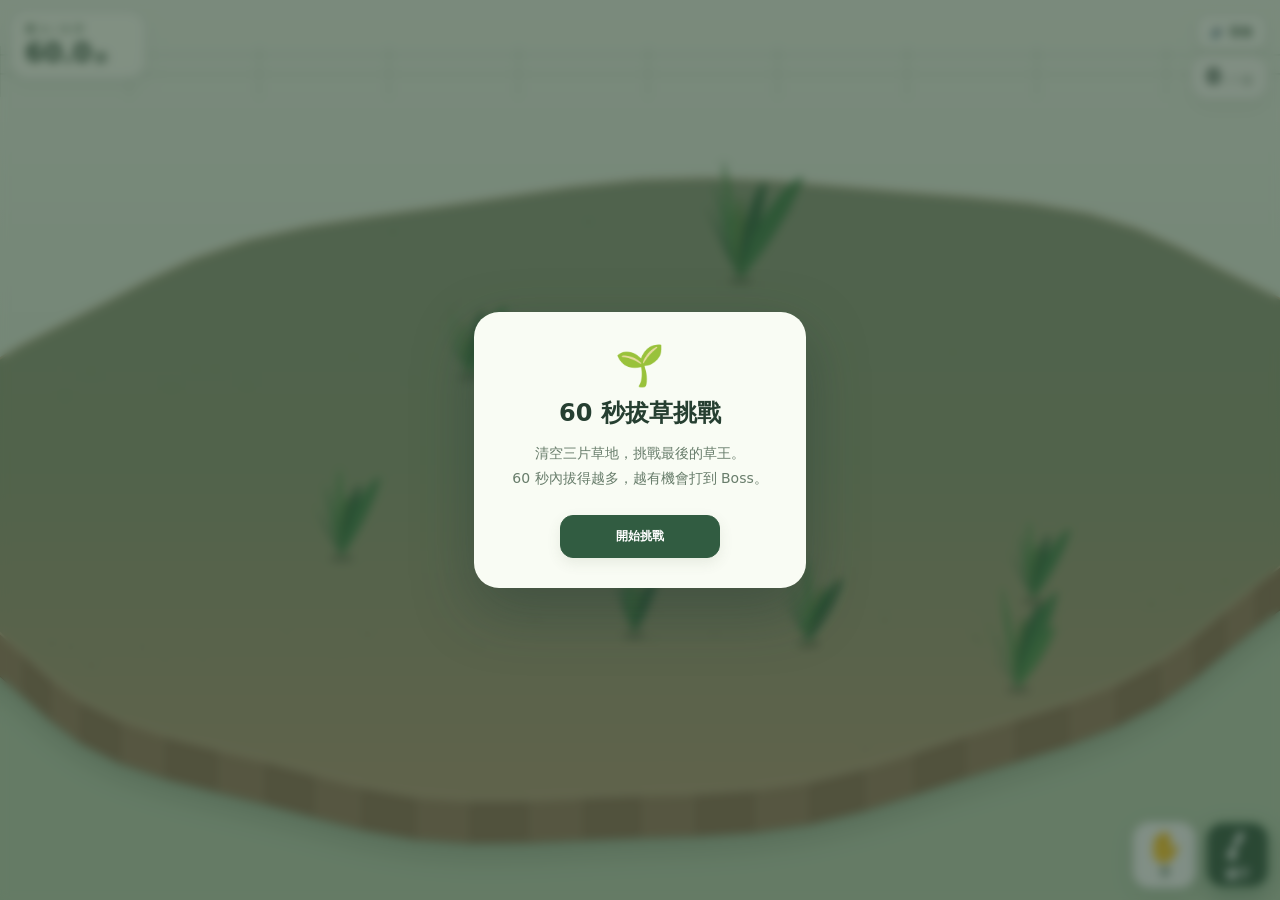
<file: weed-pulling-test.html>
<!doctype html>
<html lang="zh-Hant">
<head>
<meta charset="utf-8">
<meta name="viewport" content="width=device-width, initial-scale=1, maximum-scale=1, user-scalable=no, viewport-fit=cover">
<meta name="theme-color" content="#e8efdf">
<title>拔草模擬器｜60秒拔草挑戰 v0.7</title>
<style>
:root{color-scheme:light;--green:#263f31;--muted:#6e806e;--light:#f8faf4;--edge:#d7e0d0}
*{box-sizing:border-box;-webkit-tap-highlight-color:transparent}
html,body{width:100%;height:100%;height:100dvh;margin:0;overflow:hidden;background:#e6eddd;color:var(--green);font-family:system-ui,-apple-system,"PingFang TC","Microsoft JhengHei",sans-serif;user-select:none;-webkit-user-select:none}
canvas{position:fixed;inset:0;width:100%;height:100%;display:block;touch-action:none}
#hud{position:fixed;inset:0;display:flex;flex-direction:column;justify-content:space-between;pointer-events:none;padding:calc(15px + env(safe-area-inset-top)) 14px calc(14px + env(safe-area-inset-bottom))}
#head{display:flex;justify-content:space-between;align-items:start;gap:8px}
.eyebrow{font-size:10px;font-weight:850;letter-spacing:.18em;color:#789275}
h1{font-size:23px;letter-spacing:.025em;font-weight:850;margin:4px 0 4px}
.note{font-size:12px;color:#71846f}
.counter{padding:8px 12px;background:#fbfcf4ef;border:1px solid #fff;border-radius:15px;white-space:nowrap;box-shadow:0 7px 19px #52644f18}
.counter b{font-size:21px;font-variant-numeric:tabular-nums}.counter small{font-size:11px;color:#7b8d7b}
#banner{align-self:center;margin-top:9vh;opacity:0;transform:translateY(8px);transition:opacity .22s,transform .22s;border:1px solid #fff5c6;background:#fff9e8ed;border-radius:15px;text-align:center;padding:10px 24px;box-shadow:0 10px 28px #594d2921;min-width:160px}
#banner.show{opacity:1;transform:translateY(0)}
#banner small{display:block;font-size:11px;letter-spacing:.1em;color:#a38c56}
#banner strong{display:block;font-size:27px;color:#88612f;font-variant-numeric:tabular-nums}
#footer{width:min(100%,535px);align-self:center;text-align:center}
#tip{min-height:24px;font-size:13px;font-weight:700;color:#49634a;text-shadow:0 1px 2px #f5f9eb;margin-bottom:8px}
#buttons{display:flex;justify-content:center;gap:7px;pointer-events:auto;flex-wrap:wrap}
button{border:1px solid #d4decf;background:#fcfff6ed;color:#47634b;border-radius:13px;min-height:43px;padding:0 11px;box-shadow:0 5px 14px #4d63421b;font:750 12px system-ui,-apple-system,"PingFang TC",sans-serif;touch-action:manipulation;cursor:pointer}
button:active{transform:scale(.97);background:#eef3e8}
button.primary{background:#315c41;border-color:#315c41;color:#fff}
#message{position:fixed;top:32%;left:50%;max-width:93vw;text-align:center;pointer-events:none;transform:translate(-50%,-7px) scale(.96);opacity:0;transition:opacity .2s,transform .2s;background:#fbfdf4f2;color:#274632;padding:12px 18px;border-radius:16px;border:1px solid #ffffffea;box-shadow:0 12px 32px #43523f35;font-weight:850;font-size:18px;white-space:nowrap}
#message.show{opacity:1;transform:translate(-50%,0) scale(1)}
#help{position:fixed;left:50%;top:58%;transform:translate(-50%,-50%);pointer-events:none;color:#fdfde8;text-shadow:0 2px 5px #274226aa;opacity:0;font-weight:850;font-size:14px;transition:opacity .4s;white-space:nowrap}
#help.show{opacity:1}
#finish{position:fixed;inset:0;display:none;background:#273b2d71;backdrop-filter:blur(4px);align-items:center;justify-content:center;padding:18px}
#finish.show{display:flex}
.card{width:min(94vw,332px);padding:30px 25px;background:#f9fcf4;border-radius:25px;text-align:center;box-shadow:0 22px 60px #1e352f60}
.card .big{font-size:40px}.card h2{font-size:24px;margin:8px 0}.card p{font-size:14px;color:#687d6b;line-height:1.8}.card button{margin-top:10px;min-width:160px}
.version{position:fixed;bottom:calc(67px + env(safe-area-inset-bottom));right:10px;font-size:10px;color:#8a9b81;pointer-events:none}
@media(max-width:390px){h1{font-size:21px}.note{font-size:11px}button{padding:0 9px;font-size:11px;min-height:40px}#hud{padding-left:9px;padding-right:9px}}
@media(max-height:630px){h1{font-size:18px}.eyebrow{font-size:9px}.note{display:none}#banner{margin-top:1vh}.version{display:none}#tip{margin-bottom:3px}}

#tools{position:fixed;right:calc(11px + env(safe-area-inset-right));bottom:calc(105px + env(safe-area-inset-bottom));display:flex;gap:9px;pointer-events:auto}
#tools button{display:flex;flex-direction:column;align-items:center;justify-content:center;gap:0;width:65px;height:68px;border-radius:18px;border:2px solid #d6e3d0;background:#ffffffed;box-shadow:0 6px 20px #2e4a3825;color:#4e6d50;padding:3px;font-size:12px;transition:background .12s,border-color .12s,transform .12s}
#tools button.selected{background:#32583d;color:#fff;border-color:#b3d0aa;box-shadow:0 6px 19px #315c4169}
#tools button:active{transform:scale(.95)}
.toolIcon{font-size:29px;line-height:34px;width:37px;height:36px;display:flex;align-items:center;justify-content:center}
#tools svg.toolIcon{width:38px;height:38px;padding:3px}
#modeGuide{position:fixed;bottom:calc(182px + env(safe-area-inset-bottom));right:13px;background:#fbfff3e0;padding:5px 9px;border:1px solid #d9e5ce;border-radius:10px;font-size:11px;color:#4c644b;pointer-events:none}
#head .counter{margin-left:8px}
@media(max-height:640px){#tools{bottom:calc(64px + env(safe-area-inset-bottom))}#tools button{width:55px;height:55px}#modeGuide{bottom:calc(126px + env(safe-area-inset-bottom))}}

#challengebar{position:fixed;top:calc(93px + env(safe-area-inset-top));left:50%;transform:translateX(-50%);display:flex;align-items:center;gap:12px;background:#fcfff3e8;border:1px solid #fff;border-radius:15px;padding:7px 13px;box-shadow:0 4px 13px #52644f17;font-size:12px;font-weight:800;z-index:2;white-space:nowrap}
.timevalue{display:flex;align-items:baseline;gap:3px;color:#36533e}.timevalue b{font-size:23px;font-variant-numeric:tabular-nums;min-width:44px;text-align:right}.timevalue span{font-size:11px}
#challengebar.urgent{border-color:#dfb39d;background:#fff1e6ef}.urgent .timevalue{color:#b64d38}
#bossStats{position:fixed;top:calc(145px + env(safe-area-inset-top));left:50%;transform:translateX(-50%);text-align:center;background:#fdf9e7ed;border:1px solid #f5e5ba;border-radius:13px;padding:8px 16px;min-width:146px;z-index:2;white-space:nowrap}
#bossStats[hidden]{display:none!important}#bossStats b{font-size:27px;font-variant-numeric:tabular-nums;color:#84633b}#bossStats span{font-size:11px;color:#a58c60}#rootReadout{display:block;font-size:16px;color:#77552f;font-variant-numeric:tabular-nums;margin-top:3px}
.modal{position:fixed;inset:0;display:flex;align-items:center;justify-content:center;padding:18px;background:#253d2f91;backdrop-filter:blur(5px);z-index:10}
.modal.hidden{display:none}.card .big{font-size:40px}.card p{margin:12px 0 14px}
#finish{z-index:12}
#tools.hidden,#modeGuide.hidden{display:none!important}
@media(max-height:640px){#challengebar{top:calc(56px + env(safe-area-inset-top));padding:3px 9px}.timevalue b{font-size:19px}#bossStats{top:calc(103px + env(safe-area-inset-top))}}
@media(max-width:390px){#challengebar{top:calc(98px + env(safe-area-inset-top))}#bossStats{top:calc(151px + env(safe-area-inset-top))}}
#challengebar{position:fixed}#timeBonus{font-weight:900;color:#2e8744;opacity:0;transform:translateY(4px) scale(.8);transition:opacity .16s,transform .16s;white-space:nowrap;font-variant-numeric:tabular-nums;font-size:14px}#timeBonus.show{opacity:1;transform:translateY(0) scale(1)}

#bossMeter{position:fixed;top:28%;left:50%;width:max-content;max-width:95vw;transform:translate(-50%,-50%);pointer-events:none;z-index:6;text-align:center;filter:drop-shadow(0 6px 13px #32281840)}
#bossMeter[hidden]{display:none!important}
#bossMeter .meterCaption{font-size:13px;letter-spacing:.18em;font-weight:950;color:#fff9db;text-shadow:0 2px 6px #503f2c,0 0 10px #77552d;white-space:nowrap}
.meterNumbers{display:flex;align-items:baseline;justify-content:center;gap:4px;line-height:1;margin-top:5px;transform-origin:center bottom;will-change:transform}
.meterNumbers strong{font-size:clamp(71px,19vw,124px);font-weight:1000;line-height:1;letter-spacing:-.07em;font-variant-numeric:tabular-nums;color:#fff7bd;-webkit-text-stroke:2px #84562c;text-shadow:0 3px 0 #b87d37,0 7px 0 #6a472b,0 11px 22px #302517bf}
.meterNumbers span{font-weight:950;font-size:25px;color:#fff0be;-webkit-text-stroke:.65px #704b2b;text-shadow:0 3px 6px #483420}
.meterUnderline{margin:9px auto 0;width:70%;height:5px;border-radius:20px;background:linear-gradient(90deg,transparent,#fff7c4,transparent);box-shadow:0 0 17px #f8d96ca8}
#bossStats.charging{background:#fff0c9f5;border:2px solid #edc87a;box-shadow:0 3px 19px #b67b365e}
#bossStats.charging b{font-size:32px;color:#854319}
#bossStats.charging .meterTapCount{display:inline-block;transform-origin:center}
@media(max-height:640px){#bossMeter{top:29%}.meterNumbers strong{font-size:clamp(65px,16vh,110px)}}

/* Keep sound control at the top right, above the weed count, without blocking play. */
.headActions{display:flex;flex-direction:column;align-items:flex-end;gap:7px;pointer-events:auto;flex-shrink:0}
#head .headActions .counter{margin-left:0}
#sound{min-height:34px;padding:0 12px;font-size:12px;border-radius:12px;background:#fcfff6ef;box-shadow:0 4px 12px #52644f18}
@media(max-width:390px){.headActions{gap:5px}#sound{min-height:32px;padding:0 9px;font-size:11px}}

/* Touch controls sit at the bottom-right, clear of the iPhone browser bar. */
#tools{right:calc(10px + env(safe-area-inset-right));bottom:calc(11px + env(safe-area-inset-bottom));z-index:7;gap:8px}
#modeGuide{right:calc(12px + env(safe-area-inset-right));bottom:calc(91px + env(safe-area-inset-bottom));z-index:7}
#footer{margin-bottom:84px}
.version{right:auto;left:12px;bottom:calc(8px + env(safe-area-inset-bottom));font-size:9px}
@media(max-height:640px){
  #tools{bottom:calc(10px + env(safe-area-inset-bottom))}
  #modeGuide{bottom:calc(72px + env(safe-area-inset-bottom))}
  #footer{margin-bottom:68px}
}

/* Clean in-game HUD: only stage/time, weed count, audio and tools remain. */
#head{justify-content:flex-end}
#challengebar{left:calc(12px + env(safe-area-inset-left));top:calc(13px + env(safe-area-inset-top));transform:none;min-width:132px;align-items:flex-start;flex-direction:column;gap:0;padding:8px 12px;border-radius:15px;box-shadow:0 5px 16px #52644f15}
#stageText{font-size:11px;color:#688169;letter-spacing:.03em;line-height:1.4}
#challengebar .timevalue{line-height:1.15;gap:3px}
#challengebar .timevalue b{font-size:27px;min-width:0;text-align:left}
#challengebar .timevalue span{font-size:12px}
#timeBonus{position:absolute;left:100%;top:27px;margin-left:5px;background:#e2f2df;padding:4px 8px;border-radius:9px;box-shadow:0 3px 9px #477c3a1c}
#footer,#modeGuide,#help,.version{display:none!important}
#bossStats{top:calc(110px + env(safe-area-inset-top))}
@media(max-height:640px){#challengebar{top:calc(9px + env(safe-area-inset-top));padding:6px 10px}#challengebar .timevalue b{font-size:23px}#bossStats{top:calc(86px + env(safe-area-inset-top))}}
@media(max-width:390px){#challengebar{top:calc(12px + env(safe-area-inset-top));min-width:116px;padding:7px 10px}}
/* Actual ARMY3 report motif: paper-style sheet, score/grade, achievement ledger and officer comment. */
#finish{overflow-y:auto;overscroll-behavior:contain;touch-action:pan-y;align-items:flex-start;justify-content:center;padding:calc(14px + env(safe-area-inset-top)) 12px calc(14px + env(safe-area-inset-bottom));background:#14291cc7;z-index:12}
.reportPanel{width:min(100%,430px);max-height:calc(100dvh - 28px - env(safe-area-inset-top) - env(safe-area-inset-bottom));overflow-y:auto;overscroll-behavior:contain;touch-action:pan-y;-webkit-overflow-scrolling:touch;background:#f8faf2;border:1px solid #ebefdf;border-radius:20px;padding:20px 18px 16px;box-shadow:0 21px 60px #05190e78;color:#2c4332}
.reportTop{display:flex;justify-content:space-between;gap:8px;font-weight:850;font-size:10px;color:#849380;letter-spacing:.08em;padding-bottom:12px;border-bottom:1px solid #dfe7d9}
.reportHeading{display:flex;justify-content:space-between;align-items:center;gap:12px;margin:15px 0 8px}
.reportHeading h2{font-weight:950;font-size:24px;line-height:1.22;margin:0 0 5px}
.reportSub{font-size:12px;color:#87967f;font-weight:750}
.reportStamp{border:2px solid #b8794e;color:#a86d47;border-radius:7px;padding:8px 7px;font-size:13px;font-weight:950;letter-spacing:.10em;transform:rotate(-9deg);flex-shrink:0}
.reportScore{display:flex;align-items:baseline;justify-content:center;gap:5px;margin:5px 0 13px;color:#315c41}
.reportScore strong{font-size:76px;font-weight:950;line-height:1;font-variant-numeric:tabular-nums;letter-spacing:-.07em}
.reportScore>span{font-weight:850;font-size:16px}
.reportScore>b{margin-left:12px;font-size:20px;color:#9a763c}
.reportStats{display:grid;grid-template-columns:repeat(3,minmax(0,1fr));gap:7px;margin-bottom:19px}
.reportStats>div{background:#eef3e8;border:1px solid #e0e8da;border-radius:12px;text-align:center;padding:9px 3px}
.reportStats small{display:block;color:#7e927a;font-size:10px;font-weight:750;margin-bottom:3px}
.reportStats b{font-size:23px;font-weight:900;color:#315c41;font-variant-numeric:tabular-nums}
.reportStats span{font-size:10px;color:#799177;margin-left:3px}
.reportSectionTitle{display:flex;justify-content:space-between;align-items:baseline;margin:5px 0 10px;gap:8px}
.reportSectionTitle strong{font-size:15px}.reportSectionTitle small{font-size:11px;color:#859580}
.achGrid{display:grid;grid-template-columns:repeat(2,minmax(0,1fr));gap:8px}
.achItem{display:flex;align-items:flex-start;gap:8px;padding:10px 8px;background:#edf3e9;border:1px solid #dce6d7;border-radius:12px;min-width:0}
.achIcon{font-size:22px;flex-shrink:0;line-height:1.1}
.achBody{min-width:0;flex:1}
.achName{font-size:12px;line-height:1.25;font-weight:900;color:#36553a;overflow-wrap:anywhere}
.achDesc{font-size:10px;line-height:1.5;color:#71846f;margin-top:3px}
.achItem.isNew{border-color:#c9ad68;background:#faf4df}
.achItem.isLocked{opacity:.50;filter:grayscale(.85)}
.achNew{margin-left:4px;font-size:9px;color:#a1732c;font-weight:950}
.achEmpty{grid-column:1/-1;padding:14px 8px;text-align:center;color:#8b9485;font-size:12px}
.achGallery{margin:9px 0 18px;border:1px solid #dde8d6;border-radius:11px;background:#f7faf3}
.achGallery summary{cursor:pointer;list-style:none;padding:11px 12px;font-size:12px;font-weight:850;color:#5d755f;touch-action:manipulation}
.achGallery summary::-webkit-details-marker{display:none}
.achGallery summary::after{content:'＋';float:right}
.achGallery[open] summary::after{content:'－'}
.achGalleryList{padding:0 9px 10px;max-height:290px;overflow-y:auto;touch-action:pan-y}
.officerComment{border-radius:13px;background:#eaf0e5;border-left:4px solid #5a8664;padding:12px 14px;margin:15px 0 10px}
.officerComment small{font-size:11px;color:#658369;font-weight:950}
.officerComment p{font-size:14px;font-weight:700;color:#2d4a35;line-height:1.6;margin:5px 0 0}
.reportAgain{width:100%;min-height:48px;font-size:14px;margin-top:9px;border-radius:12px}
@media(max-width:370px){.reportPanel{padding:16px 12px}.reportScore strong{font-size:65px}.reportStats b{font-size:20px}.achItem{padding:8px 6px;gap:6px}.achIcon{font-size:19px}}
</style>
</head>
<body>
<canvas id="scene" aria-label="2.5D 拔草遊戲，按住雜草往畫面上方拉"></canvas>
<div id="hud">
 <div id="head"><div class="headActions"><button id="sound" aria-label="音效開關">🔊 音效</button><div class="counter" id="plantCounter"><b id="done">0</b><small> / <span id="total">0</span> 叢</small></div></div></div>
 <div id="challengebar"><div id="stageText">第 1 / 3 片</div><div class="timevalue"><b id="seconds">60.0</b><span>秒</span></div><span id="timeBonus" aria-live="polite"></span></div>
 <div id="bossStats" hidden><b id="tapCount">0</b><span> 次蓄力</span><strong id="rootReadout"></strong></div>
 <div id="bossMeter" aria-live="off" hidden><div class="meterCaption">草根長度 · 正在爆衝</div><div class="meterNumbers"><strong id="bossMeters">0.0</strong><span>m</span></div><div class="meterUnderline"></div></div>
 <div id="footer"><div id="tip"></div></div>
 <div id="tools" role="group" aria-label="選擇操作工具">
 <button id="handTool" aria-label="切換成手拔草"><span class="toolIcon">✋</span><span>手</span></button>
 <button id="shovelTool" class="selected" aria-label="切換成鏟子鬆土"><svg class="toolIcon" viewBox="0 0 42 42" aria-hidden="true"><path d="M24 7L14 25" fill="none" stroke="currentColor" stroke-width="4.6" stroke-linecap="round"/><path d="M28.2 4.7l-4.4-2.4-6 10.6 4.4 2.3z" fill="none" stroke="currentColor" stroke-width="2.6" stroke-linejoin="round"/><path d="M13.6 24.6c-3.9 1.4-8.1 4.7-6.9 10.2l7.6 4.3c4.8-3.7 5.6-8.6 4.5-12.3z" fill="currentColor" opacity=".91"/></svg><span>鏟子</span></button>
 </div>
 </div>
<div id="modeGuide"></div><div id="message"></div><div id="help"></div>
<div id="welcome" class="modal"><div class="card"><div class="big">🌱</div><h2>60 秒拔草挑戰</h2><p>清空三片草地，挑戰最後的草王。<br>60 秒內拔得越多，越有機會打到 Boss。</p><button id="start" class="primary">開始挑戰</button></div></div>
<div id="finish" role="dialog" aria-modal="true" aria-labelledby="finishTitle"><div class="reportPanel">
  <div class="reportTop"><span>國軍拔草鑑測 / 結算報告</span><span>NO. G-003</span></div>
  <div class="reportHeading"><div><h2 id="finishTitle">拔草鑑測結算</h2><div class="reportSub" id="resultRank">鑑定中</div></div><div id="resultStamp" class="reportStamp">待審</div></div>
  <div class="reportScore"><strong id="resultScore">0</strong><span>分</span><b id="resultGrade">— 級</b></div>
  <div class="reportStats">
    <div><small>清除雜草</small><b id="statCleared">0</b><span>株</span></div>
    <div><small>完美拔出</small><b id="statPerfect">0</b><span>株</span></div>
    <div><small>拔斷草根</small><b id="statBroken">0</b><span>株</span></div>
    <div><small>最大連拔</small><b id="statCombo">0</b><span>株</span></div>
    <div><small>Boss 狂點</small><b id="statTaps">—</b><span>次</span></div>
    <div><small>Boss 根長</small><b id="statRoot">—</b><span>m</span></div>
  </div>
  <div class="reportSectionTitle"><strong>本次成就</strong><small id="achMeta">—</small></div>
  <div id="achGrid" class="achGrid"></div>
  <details id="achGallery" class="achGallery"><summary id="achGallerySummary">🏅 查看全部成就</summary><div id="achGalleryList" class="achGrid achGalleryList"></div></details>
  <div class="officerComment"><small>班長講評</small><p id="report">等待班長鑑定……</p></div>
  <button id="again" class="primary reportAgain">再挑戰一次</button>
</div></div>

<script>


(function(){
'use strict';
const canvas=document.getElementById('scene'),ctx=canvas.getContext('2d',{alpha:false});
const UI={done:document.getElementById('done'),total:document.getElementById('total'),tip:document.getElementById('tip'),toast:document.getElementById('message'),help:document.getElementById('help'),finish:document.getElementById('finish'),report:document.getElementById('report'),guide:document.getElementById('modeGuide'),hand:document.getElementById('handTool'),shovel:document.getElementById('shovelTool')};
const R=Math.PI*2,DURATION_MS=60000,MAPS=3;
const stageUI={welcome:document.getElementById('welcome'),start:document.getElementById('start'),
timer:document.getElementById('seconds'),timeBonus:document.getElementById('timeBonus'),stage:document.getElementById('stageText'),
challenge:document.getElementById('challengebar'),bossStats:document.getElementById('bossStats'),
tapCount:document.getElementById('tapCount'),rootReadout:document.getElementById('rootReadout'),bossMeter:document.getElementById('bossMeter'),bossMeters:document.getElementById('bossMeters'),
finishTitle:document.getElementById('finishTitle'),counter:document.getElementById('plantCounter'),
tools:document.getElementById('tools')};
let W=0,H=0,DPR=1,S=38,SX=38,SZ=38,baseY=450,time=0,last=0,tool='shovel',plants=[],soilMarks=[],holes=[],groups=[],particles=[],rings=[],shovels=[],strokeSerial=0,lastDigDustAt=-1000,lastDigSoundAt=-1000;
let pointer=null,total=0,removed=0,brokenTotal=0,toastUntil=0,finishAt=0,audioCtx=null,noise=null,mute=false,seed=Math.random()*999;
let runPhase='intro',mapNumber=1,deadline=0,remainingMs=DURATION_MS,completedMaps=0,totalWeedsCleared=0,allBreaks=0,bonusDisplayUntil=0;
let boss={taps:0,pulse:0,extractionTime:0,rootNow:0,rootGoal:0,rootDuration:0,lastSoundAt:0,hitShake:0,hitSparks:[]};
const newRunStats=()=>({perfect:0,broken:0,recovered:0,overdig:0,maxCombo:0,bonusSeconds:0});
let runStats=newRunStats();
const rand=(a,b)=>a+Math.random()*(b-a),clamp=(v,a,b)=>Math.max(a,Math.min(b,v)),lerp=(a,b,t)=>a+(b-a)*t;
function smooth(x){x=clamp(x,0,1);return x*x*(3-2*x)}
function key(ix,iz){return ix+','+iz}
function coord(x,z){return{ix:Math.floor(x/CELL),iz:Math.floor(z/CELL)}}
function inside(x,z){return x*x/(4.78*4.78)+z*z/(4.39*4.39)<.97}
// Independent perspective axes fill the available screen instead of letterboxing a tiny patch.
function project(x,z,y=0){const k=1-z*.021;return{x:W*.5+x*SX*k,y:baseY+z*SZ-x*S*.08-y*S*.98}}
function unproject(px,py){
 let z=(py-baseY)/SZ,x=0;
 for(let i=0;i<5;i++){x=(px-W*.5)/(SX*(1-z*.021));z=(py-baseY+x*S*.08)/SZ}
 return{x,z};
}
function resize(){
 W=innerWidth;H=innerHeight;DPR=Math.min(2,devicePixelRatio||1);
 canvas.width=Math.round(W*DPR);canvas.height=Math.round(H*DPR);
 ctx.setTransform(DPR,0,0,DPR,0,0);
 S=Math.min(96,W/7.4,H/8.1);  // Large, finger-friendly individual grass
 SX=W/8.85;                  // Wide terrain reaches beyond the left/right edges
 SZ=H*.075;                 // Stronger depth perspective fills the vertical space
 baseY=H*.545;
}
addEventListener('resize',resize,{passive:true});resize();
function enableSound(){if(mute)return;try{if(!audioCtx){const AC=window.AudioContext||window.webkitAudioContext;audioCtx=new AC();noise=audioCtx.createBuffer(1,Math.round(audioCtx.sampleRate*.26),audioCtx.sampleRate);const p=noise.getChannelData(0);for(let i=0;i<p.length;i++)p[i]=Math.random()*2-1}if(audioCtx.state==='suspended')audioCtx.resume()}catch(e){}}
function noiseSound(volume,freq,dur){if(!audioCtx||mute||!noise)return;try{const now=audioCtx.currentTime,s=audioCtx.createBufferSource(),f=audioCtx.createBiquadFilter(),g=audioCtx.createGain();s.buffer=noise;f.type='bandpass';f.frequency.value=freq;f.Q.value=.6;g.gain.setValueAtTime(Math.max(.0001,volume),now);g.gain.exponentialRampToValueAtTime(.0001,now+dur);s.connect(f);f.connect(g);g.connect(audioCtx.destination);s.start(now);s.stop(now+dur)}catch(e){}}
function pop(vol=.75){if(!audioCtx||mute)return;try{const now=audioCtx.currentTime,o=audioCtx.createOscillator(),g=audioCtx.createGain();o.type='sine';o.frequency.setValueAtTime(rand(245,310),now);o.frequency.exponentialRampToValueAtTime(rand(80,110),now+.115);g.gain.setValueAtTime(.0001,now);g.gain.exponentialRampToValueAtTime(.18*vol,now+.008);g.gain.exponentialRampToValueAtTime(.0001,now+.13);o.connect(g);g.connect(audioCtx.destination);o.start(now);o.stop(now+.14);noiseSound(.055*vol,950,.083)}catch(e){}}
function digSound(){noiseSound(.075,430,.16);if(audioCtx&&!mute)try{const now=audioCtx.currentTime,o=audioCtx.createOscillator(),g=audioCtx.createGain();o.frequency.setValueAtTime(108,now);o.frequency.exponentialRampToValueAtTime(61,now+.09);g.gain.setValueAtTime(.05,now);g.gain.exponentialRampToValueAtTime(.0001,now+.11);o.connect(g);g.connect(audioCtx.destination);o.start(now);o.stop(now+.12)}catch(e){}}
function buzz(v){try{if(navigator.vibrate)navigator.vibrate(v)}catch(e){}}
function toast(text,ms=1350){UI.toast.textContent=text;UI.toast.classList.add('show');toastUntil=performance.now()+ms}
function makePlant(x,z,type){return{x,z,type,need:(r=>r<.60?1:r<.90?2:3)(Math.random()),loose:0,state:'live',broken:false,recoveryDig:0,breakCause:'',height:rand(.72,1.19),seed:rand(0,999),leaves:Math.floor(rand(5,9)),tug:0,lastStroke:-1}}
function grassCondition(p){
 if(p.broken)return p.recoveryDig>=2&&p.loose>=p.need?'stump-ready':'stump';
 if(p.loose<p.need)return 'tight';
 if(p.loose===p.need)return 'ready';
 return 'rotten';
}
function canPull(p){const s=grassCondition(p);return s==='ready'||s==='stump-ready'}
function loadPatch(index){
  plants=[];soilMarks=[];holes=[];groups=[];particles=[];rings=[];shovels=[];
  lastDigDustAt=-1000;lastDigSoundAt=-1000;removed=0;brokenTotal=0;total=0;
  pointer=null;finishAt=0;seed=Math.random()*900;
  UI.help.classList.remove('show');
  const count=7+(index-1)*2;
  let attempts=0;
  while(plants.length<count&&attempts++<1600){
    const x=rand(-3.7,3.7),z=rand(-3.28,3.37);if(!inside(x,z))continue;
    let valid=true;
    for(const p of plants)if(Math.hypot((p.x-x)*1.04,(p.z-z)*.92)<.90){valid=false;break}
    if(valid)plants.push(makePlant(x,z,Math.random()<.25?'tough':'normal'));
  }
  total=plants.length;
  plants.sort((a,b)=>a.z-b.z);
  UI.done.textContent='0';UI.total.textContent=String(total);
  stageUI.stage.textContent='第 '+index+' / '+MAPS+' 片';
  setTool('shovel');
  UI.tip.textContent='每點一次鏟一下；滑動不會連鏟。清空後自動換下一片！';
}
function startGame(){
  enableSound();
  mapNumber=1;completedMaps=0;totalWeedsCleared=0;allBreaks=0;runStats=newRunStats();runPhase='field';
  document.getElementById('achGallery').open=false;
  remainingMs=DURATION_MS;deadline=performance.now()+DURATION_MS;
  boss={taps:0,pulse:0,extractionTime:0,rootNow:0,rootGoal:0,rootDuration:0,lastSoundAt:0,hitShake:0,hitSparks:[]};
  bonusDisplayUntil=0;stageUI.timeBonus.classList.remove('show');stageUI.timeBonus.textContent='';
  stageUI.welcome.classList.add('hidden');UI.finish.classList.remove('show');
  stageUI.counter.style.display='';stageUI.tools.classList.remove('hidden');
  UI.guide.classList.remove('hidden');
  stageUI.bossStats.hidden=true;stageUI.bossStats.classList.remove('charging');stageUI.bossMeter.hidden=true;stageUI.bossMeters.textContent='0.0';stageUI.challenge.classList.remove('urgent');
  stageUI.timer.textContent='60.0';loadPatch(1);
}
function enterBoss(){
 runPhase='bossCharge';plants=[];soilMarks=[];holes=[];groups=[];particles=[];rings=[];shovels=[];
 pointer=null;stageUI.tools.classList.add('hidden');UI.guide.classList.add('hidden');
 stageUI.counter.style.display='none';
 stageUI.bossStats.hidden=false;stageUI.bossStats.classList.add('charging');stageUI.bossMeter.hidden=true;stageUI.stage.textContent='最終 BOSS';
 stageUI.tapCount.textContent='0';stageUI.rootReadout.textContent=''; 
 UI.tip.textContent='剩餘時間瘋狂點螢幕！每點一下草根就更長！';
 toast('大草王出現！快點擊蓄力！',1450);
}
function timerExpired(){
 remainingMs=0;stageUI.timer.textContent='0.0';
 if(runPhase==='bossCharge'){
   runPhase='bossPull';boss.rootGoal=Math.round((1.8+boss.taps*.43)*10)/10;
   boss.rootDuration=clamp(2.3+boss.taps*.026,2.3,9.3);
   stageUI.rootReadout.textContent='蓄力完成！長度未知';stageUI.bossStats.classList.remove('charging');
   UI.tip.textContent='時間到！從大草王往上滑，拔出超長草根！';
   toast('時間到！現在可以拔草王！',1850);
   pop(.95);buzz([30,80,25]);
 }else if(runPhase==='field'||runPhase==='transition'){
   showResults(false);
 }
}
// Army-style field report: grade, stats, witty officer remarks and persistent achievements.
const ACH_STORE='ARMY3_weed_achievements_v1';
const ACHIEVEMENTS=[
 {id:'first',icon:'🪖',name:'報告！我有在拔',desc:'完成第一次拔草鑑測',test:s=>true},
 {id:'clean1',icon:'🌱',name:'粉刺拔除師',desc:'完整拔出第一株草',test:s=>s.perfect>=1},
 {id:'clean5',icon:'✨',name:'越拔越上癮',desc:'單局完美拔出 5 株草',test:s=>s.perfect>=5},
 {id:'clean15',icon:'🎖️',name:'草見你都要敬禮',desc:'單局完美拔出 15 株草',test:s=>s.perfect>=15},
 {id:'no_break',icon:'🫧',name:'溫柔的破壞王',desc:'拔完三片草地而且沒有拉斷',test:s=>s.maps>=3&&s.broken===0},
 {id:'break3',icon:'🩹',name:'草的創傷後壓力症',desc:'單局拉斷至少 3 株草',test:s=>s.broken>=3},
 {id:'break7',icon:'🪓',name:'你在拔草還是在處刑',desc:'單局拉斷至少 7 株草',test:s=>s.broken>=7},
 {id:'rescued',icon:'🛠️',name:'斷根回收部隊',desc:'清出至少 3 株殘根',test:s=>s.recovered>=3},
 {id:'overdig',icon:'🧹',name:'再鏟就到地心了',desc:'單局把至少 4 株草鏟爛',test:s=>s.overdig>=4},
 {id:'combo2',icon:'🔗',name:'一拔兩得',desc:'一次連拔至少 2 株完美草',test:s=>s.maxCombo>=2},
 {id:'combo4',icon:'💥',name:'草根串燒',desc:'一次連拔至少 4 株完美草',test:s=>s.maxCombo>=4},
 {id:'bonus5',icon:'⏱️',name:'時間管理班長',desc:'靠完美拔草累積加時 5 秒',test:s=>s.bonusSeconds>=5},
 {id:'three',icon:'🏕️',name:'寸草不生',desc:'清空全部三片草地',test:s=>s.maps>=3},
 {id:'boss',icon:'👑',name:'草王退伍令',desc:'親手拔出最終大草王',test:s=>s.won},
 {id:'tap40',icon:'👆',name:'手機螢幕：我受夠了',desc:'Boss 階段點擊至少 40 次',test:s=>s.taps>=40},
 {id:'tap100',icon:'🔥',name:'手指已申請職災',desc:'Boss 階段點擊至少 100 次',test:s=>s.taps>=100},
 {id:'root20',icon:'📏',name:'這根草有祖譜',desc:'Boss 草根長度達 20 公尺',test:s=>s.won&&s.root>=20},
 {id:'root50',icon:'⛏️',name:'國土重劃局來了',desc:'Boss 草根長度達 50 公尺',test:s=>s.won&&s.root>=50},
 {id:'root100',icon:'🌎',name:'地心探險家',desc:'Boss 草根長度達 100 公尺',test:s=>s.won&&s.root>=100}
];
function getUnlocked(){
 try{const x=JSON.parse(localStorage.getItem(ACH_STORE)||'[]');return Array.isArray(x)?x:[]}catch{return []}
}
function persistUnlocked(ids){
 try{localStorage.setItem(ACH_STORE,JSON.stringify(ids))}catch{}
}
function drawAchievement(a,newly,locked){
 const el=document.createElement('div');el.className='achItem'+(newly?' isNew':'')+(locked?' isLocked':'');
 const icon=document.createElement('span');icon.className='achIcon';icon.textContent=locked?'🔒':a.icon;
 const body=document.createElement('div');body.className='achBody';
 const name=document.createElement('div');name.className='achName';name.textContent=a.name;
 if(newly){const newTag=document.createElement('span');newTag.className='achNew';newTag.textContent='NEW';name.append(newTag)}
 const desc=document.createElement('div');desc.className='achDesc';desc.textContent=a.desc;
 body.append(name,desc);el.append(icon,body);
 return el;
}
function chooseComment(s){
 let texts;
 if(s.won&&s.root>=60)texts=['班長問你拔的是草還是地下電纜，怎麼會這麼長？','你拔的不是草根，是地心引力的耐力測試。','工兵連已經來了，他們說下面可能有石油。'];
 else if(s.won&&s.taps>=60)texts=['草王都認輸了，你的手指卻還在加班。','你是在拔草還是在跟手機討債？','這點擊速度，班長懷疑你偷帶了電動馬達。'];
 else if(s.won)texts=['草王已經被你請出來了。班長說明天還有一片。','你拔得很乾淨，但這個動作不要拿去拔班長的頭髮。','恭喜除草結束！剩下的是班長的要求。'];
 else if(s.maps===0&&s.perfect===0)texts=['60 秒過去了，草地的心情完全沒有受到影響。','草長得好好的，班長的血壓倒是長高了。','你不是在拔草，你是在做土壤田野調查。'];
 else if(s.broken>=6)texts=['你這不是除草，是給全營區的草做截肢手術。','根還在土裡，班長已經在幫你寫檢討報告。','我只問一次：你跟這片草地有什麼私人恩怨？'];
 else if(s.perfect>=12)texts=['你拔草的聲音，隔壁連聽了都覺得舒壓。','草看到你過來，已經自動把離營單填好了。','技術很好！可惜拔草不列入榮譽假計算。'];
 else if(s.maxCombo>=3)texts=['這是一拔多得，還是連根株連九族？','其他人一株一株拔，你直接把草的家族帶走。','班長說要你拔草，沒叫你把親戚都找來。'];
 else if(s.maps>=2)texts=['就差一點，班長已經幫你預約明天補訓。','你努力過了，但草王表示還沒見到你。','兩片草地已經夠辛苦，第三片留給下一梯？'];
 else texts=['有拔到草，至少這次不是只會在旁邊喊加油。','這份成績還可以，班長說你明天繼續。','草還沒拔完，太陽都快下山了，辛苦啦。','你在與時間賽跑，草在旁邊看戲。'];
 return texts[Math.floor(Math.random()*texts.length)];
}
function showResults(won){
 const prior=runPhase;
 const maps=Math.min(MAPS,completedMaps+(prior==='transition'&&removed>=total?1:0));
 const cleared=totalWeedsCleared+(won?0:removed);
 runPhase='result';finishAt=0;pointer=null;
 const s={won,maps,cleared,perfect:runStats.perfect,broken:runStats.broken,
  recovered:runStats.recovered,overdig:runStats.overdig,maxCombo:runStats.maxCombo,bonusSeconds:runStats.bonusSeconds,
  taps:won?boss.taps:0,root:won?boss.rootGoal:0};
 const score=clamp(Math.round(cleared*1.6+s.perfect*.9+maps*5+(won?10+Math.min(8,s.root*.15):0)-s.broken*2-s.overdig*.6),0,100);
 const grade=score>=90?'S':score>=75?'A':score>=55?'B':score>=35?'C':score>=20?'D':'F';
 const labels={S:'國軍之光',A:'鑑測優等',B:'合格新兵',C:'有待加強',D:'繼續努力',F:'明天補訓'};
 const set=(id,v)=>document.getElementById(id).textContent=String(v);
 set('finishTitle',won?'拔草鑑測完成':'拔草鑑測結算');
 set('resultScore',score);set('resultGrade',grade+' 級');
 set('resultRank','完成 '+maps+' / 3 片草地 · '+labels[grade]);
 set('resultStamp',won?'草王退役':maps===3?'完成鑑測':'補訓');
 set('statCleared',s.cleared);set('statPerfect',s.perfect);set('statBroken',s.broken);
 set('statCombo',s.maxCombo);set('statTaps',maps>=3?s.taps:'—');
 set('statRoot',won?s.root.toFixed(1):'—');
 UI.report.textContent=chooseComment(s);
 const old=getUnlocked(),earned=ACHIEVEMENTS.filter(a=>a.test(s));
 const fresh=earned.filter(a=>!old.includes(a.id));
 const ids=[...new Set([...old,...earned.map(a=>a.id)])];persistUnlocked(ids);
 const grid=document.getElementById('achGrid');grid.replaceChildren();
 for(const a of earned.slice(0,6))grid.append(drawAchievement(a,fresh.includes(a),false));
 if(!earned.length){const empty=document.createElement('div');empty.className='achEmpty';empty.textContent='尚未解鎖成就，班長已經在等了。';grid.append(empty)}
 set('achMeta','達成 '+earned.length+' 項 · 新 '+fresh.length+' 項');
 set('achGallerySummary','🏅 成就圖鑑 '+ids.length+' / '+ACHIEVEMENTS.length);
 const gallery=document.getElementById('achGalleryList');gallery.replaceChildren();
 for(const a of ACHIEVEMENTS)gallery.append(drawAchievement(a,fresh.includes(a),!ids.includes(a.id)));
 document.getElementById('achGallery').open=false;
 UI.finish.classList.add('show');
}
stageUI.start.addEventListener('click',startGame);
document.getElementById('again').addEventListener('click',startGame);

function setTool(next){if(pointer)pointer=null;tool=next;UI.hand.classList.toggle('selected',tool==='hand');UI.shovel.classList.toggle('selected',tool==='shovel');UI.guide.textContent='目前：'+(tool==='shovel'?'鏟子':'手');UI.tip.textContent=tool==='shovel'?'每點一下鏟一次；滑動不會連鏟，對準草根才會鬆草':'抓住草往上拉；相連的鬆土可以連根拔起'}
UI.hand.addEventListener('click',()=>setTool('hand'));UI.shovel.addEventListener('click',()=>setTool('shovel'));
document.getElementById('sound').addEventListener('click',function(){mute=!mute;this.textContent=mute?'🔇 靜音':'🔊 音效';if(!mute)enableSound()});
function stamp(x,z,stroke){
 let nearest=null,nearDist=.13;
 for(const m of soilMarks){const d=Math.hypot(m.x-x,m.z-z);if(d<nearDist){nearest=m;nearDist=d}}
 if(nearest){nearest.strength=Math.min(5,nearest.strength+1);nearest.r=Math.min(.76,nearest.r+.006)}
 else soilMarks.push({x,z,r:rand(.57,.66),strength:1,seed:rand(0,6000)});
 for(const p of plants){if(p.state!=='live'||p.lastStroke===stroke)continue;
   // Terrain smoothing has a wide brush, but only a DIRECT hit at a stem changes grass health.
   // Connecting bare soil must never accidentally count as another shovel hit on nearby grass.
   if(Math.hypot(p.x-x,p.z-z)<.32){if(!p.broken&&p.loose===p.need)runStats.overdig++;p.loose=Math.min(7,p.loose+1);if(p.broken)p.recoveryDig=Math.min(3,p.recoveryDig+1);p.lastStroke=stroke}}
}
function emit(x,y,count,color='#b49a78',force=1){for(let i=0;i<count;i++){const theta=rand(-Math.PI+.17,-.06),v=rand(30,105)*force;particles.push({x:x+rand(-6,6),y:y+rand(-3,3),vx:Math.cos(theta)*v,vy:Math.sin(theta)*v,gravity:rand(130,300),size:rand(1.3,4.8),color,life:rand(.35,.94),age:0})}if(particles.length>500)particles.splice(0,particles.length-500)}
function ring(x,y,r=40){rings.push({x,y,r,age:0})}
function dig(x,z,stroke,showEffect=true){
if(!inside(x,z))return false;
const currentStroke=stroke===undefined?++strokeSerial:stroke;
stamp(x,z,currentStroke);
// The brush samples many positions per drag, but the shovel is ONE physical tool.
// Never spawn a copy at each sample; keep the same animated shovel following the tip.
if(showEffect){
 const p=project(x,z),now=performance.now();
 if(shovels.length){const shovel=shovels[0];shovel.x=p.x;shovel.y=p.y;shovel.age=0}
 else shovels.push({x:p.x,y:p.y,age:0});
 // Dirt particles, sounds and haptics are throttled separately from soil editing.
 // Fast dragging still paints continuous soil without dozens of stacked effects.
 if(now-lastDigDustAt>=80){emit(p.x,p.y,11,'#a48666',1.11);emit(p.x,p.y,4,'#d0b38b',.62);ring(p.x,p.y,26);lastDigDustAt=now}
 if(now-lastDigSoundAt>=105){digSound();buzz(7);lastDigSoundAt=now}
}
return true;
}
function mobileGrassScale(){return W<=560?clamp(1.62-(W-340)*.00108,1.38,1.62):1.12}
function grassHeight(p){
 const phase=grassCondition(p),extra=phase==='rotten'?.62:phase==='ready'?.96:1.08;
 return p.broken?18:p.height*S*mobileGrassScale()*extra;
}
function nearestLeaf(screen,limit){
 let pick=null,best=limit;
 for(const p of plants){
  if(p.state!=='live')continue;
  const pos=project(p.x,p.z,p.tug*.20),h=grassHeight(p),centerY=pos.y-(p.broken?9:h*.45);
  // Touch targets cover the actual foliage, including large leaves and broken stumps.
  // Pick the visually closest weed; do not snap shovel hits to the weed.
  const d=Math.hypot((screen.x-pos.x)*.86,(screen.y-centerY)*.84);
  if(d<best){best=d;pick=p}
 }
 return pick;
}
function digSpot(screen){
 // Shovel is ground-directed, not weed-directed. No snapping to grass or foliage.
 return unproject(screen.x,screen.y);
}
function connected(seedPlant){
const attached=soilMarks.filter(m=>Math.hypot(m.x-seedPlant.x,m.z-seedPlant.z)<=m.r*1.23+.12);
if(!attached.length)return null;
const todo=[...attached],seen=new Set(),all=[];
for(let i=0;i<todo.length;i++){
const m=todo[i];if(seen.has(m))continue;seen.add(m);all.push(m);
for(const other of soilMarks){if(seen.has(other))continue;
 if(Math.hypot(other.x-m.x,other.z-m.z)<=(m.r+other.r)*1.16)todo.push(other)}
}
const members=plants.filter(p=>p.state==='live'&&all.some(m=>Math.hypot(p.x-m.x,p.z-m.z)<=m.r*1.23+.12));
return{marks:all,members};
}
function startLift(p){
const area=connected(p);
if(!area||!area.members.length){toast('這株旁邊還沒有鬆土',1100);return}
if(!canPull(p)){return}
const list=area.members.filter(v=>!v.broken||canPull(v));
list.sort((a,b)=>Math.hypot(a.x-p.x,a.z-p.z)-Math.hypot(b.x-p.x,b.z-p.z));
const result=new Map();
for(const m of list)result.set(m,canPull(m)?'extract':'snap');
const g={members:list,results:result,age:0,delay:.135,duration:2.16+(list.length-1)*.135,fired:new Set(),cx:p.x,cz:p.z};
for(const member of g.members){member.state='lifting';member.tug=0}
groups.push(g);pointer=null;
const origin=project(p.x,p.z);ring(origin.x,origin.y,29);emit(origin.x,origin.y,10,'#c1a17b',1.05);pop(.68);buzz([12,30,15]);
const successes=list.filter(m=>result.get(m)==='extract').length,broken=list.length-successes;
if(successes>1){toast('啵啵啵！準備連拔 '+successes+' 株',1550)}
UI.tip.textContent='只有剛剛好的草會完整拔出'+(broken?'，其餘 '+broken+' 株會斷掉':'');
}
function markBroken(p,reason,announce=true){
if(p.broken)return;
p.broken=true;p.breakCause=reason;p.recoveryDig=0;p.tug=0;brokenTotal++;runStats.broken++;
const q=project(p.x,p.z);emit(q.x,q.y-15,10,reason==='rotten'?'#bda676':'#72984a',1);ring(q.x,q.y,24);
noiseSound(.075,720,.12);pop(.28);buzz([15,60,14]);
if(announce){
toast(reason==='rotten'?'啪！鏟太多，草已經爛掉了！':'啪！還沒鏟夠，硬拉斷了！',1800);
UI.tip.textContent='只剩殘根，改用鏟子再刨鬆幾下，就能收拾乾淨';
}
}
function breakStem(p){markBroken(p,grassCondition(p)==='rotten'?'rotten':'tight',true);pointer=null}

function eventXY(e){const box=canvas.getBoundingClientRect();return{x:e.clientX-box.left,y:e.clientY-box.top}}
function pointerDown(e){
if(e.target!==canvas||UI.finish.classList.contains('show')||runPhase==='intro'||runPhase==='result')return;
enableSound();const pos=eventXY(e);UI.help.classList.remove('show');
if(runPhase==='bossCharge'){
 // Every pointer-down must have a separate visual, audio and haptic reaction.
 boss.taps++;boss.pulse=1;boss.hitShake=1;
 stageUI.tapCount.textContent=String(boss.taps);
 boss.hitSparks.push({x:pos.x,y:pos.y,age:0,life:.34,angle:rand(-1,1),label:boss.taps});
 if(boss.hitSparks.length>38)boss.hitSparks.shift();
 const base=project(0,.50);
 ring(pos.x,pos.y,rand(23,40));
 ring(base.x,base.y,rand(38,65));
 emit(base.x+rand(-12,12),base.y,5,'#e7c892',.95);
 emit(pos.x,pos.y,3,'#ffebad',.68);
 pop(.52);noiseSound(.085,440,.09);buzz(10);
 // Count updated synchronously on each tap. Rendering uses individual hit events,
 // so several quick taps inside one frame still each get their own impact.
 e.preventDefault();return;
}
if(runPhase==='bossPull'){
 pointer={id:e.pointerId,type:'boss',lastY:pos.y,dy:0};
 try{canvas.setPointerCapture(e.pointerId)}catch(err){}
 e.preventDefault();return;
}
if(runPhase!=='field')return;
if(pointer&&tool==='shovel')return;
if(tool==='shovel'){
const spot=digSpot(pos);
const ok=dig(spot.x,spot.z);
if(ok){const nearby=plants.find(p=>p.state==='live'&&Math.hypot(p.x-spot.x,p.z-spot.z)<.33);
if(nearby){
 const state=grassCondition(nearby);
 UI.tip.textContent=state==='tight'?'草還很挺立，可以再鏟':state==='ready'?'葉片舒展！剛好能拔，快換成手':state==='rotten'?'糟糕！鏟過頭了，葉子已經爛掉':state==='stump-ready'?'殘根已鬆動，可以用手清理':'再刨一下殘根，清理完就能拔';
}else UI.tip.textContent='已鏟你點的地面。空地連接不會增加附近草的鏟土次數';
pointer={id:e.pointerId,type:'shovel'};}
}else{
const weed=nearestLeaf(pos,Math.max(57,S*1.65));
if(!weed){UI.tip.textContent='請先抓住草葉或斷掉的草根';return}
const condition=grassCondition(weed);
if(condition==='stump'){toast('殘根還沒鬆，請再鏟幾下',1350);UI.tip.textContent='把斷掉的根再鏟鬆，才能從土裡拔出';return}
pointer={id:e.pointerId,type:'hand',weed,lastY:pos.y,dy:0,started:performance.now()};
if(condition==='tight'){UI.tip.textContent='這株還很緊！放手再鏟 '+(weed.need-weed.loose)+' 下，硬拔會斷';noiseSound(.03,410,.075)}
else if(condition==='rotten'){UI.tip.textContent='葉片已經發黃下垂！鏟過頭了，硬拔會斷'}
else{UI.tip.textContent=weed.broken?'殘根處理好了，往上拔！':'葉片舒展，現在拔最剛好！'}
}
try{canvas.setPointerCapture(e.pointerId)}catch(e2){}e.preventDefault();
}
function pointerMove(e){
if(!pointer||e.pointerId!==pointer.id)return;
e.preventDefault();const pos=eventXY(e);
if(pointer.type==='boss'){
 const delta=Math.max(0,pointer.lastY-pos.y);pointer.lastY=pos.y;pointer.dy+=delta;
 if(pointer.dy>42&&runPhase==='bossPull'){pointer=null;runPhase='bossExtract';boss.extractionTime=0;boss.rootNow=0;boss.lastSoundAt=0;stageUI.bossMeter.hidden=false;stageUI.bossMeters.textContent='0.0';stageUI.bossStats.hidden=true;UI.tip.textContent='拔出多少才知道！草根正在瘋狂噴出！';toast('啵——！草根開始抽出！',1250);pop(1.1);buzz([25,45,22]);}
 return;
}
if(runPhase!=='field')return;
if(pointer.type==='shovel'){
 // Dragging a held shovel must not dig again; only a new pointerdown stamps.
 return;
}else{
const p=pointer.weed,dy=Math.max(0,pointer.lastY-pos.y);pointer.lastY=pos.y;pointer.dy+=dy;
const condition=grassCondition(p);
if(condition==='tight'||condition==='rotten'){
 const tooMuch=condition==='rotten';
 p.tug=Math.min(tooMuch?.26:.16,pointer.dy/(tooMuch?310:500));
 if(pointer.dy>(tooMuch?74:119))breakStem(p);
 else if(dy>2&&Math.random()<.24)noiseSound(tooMuch?.040:.026,tooMuch?700:360,.06);
}else if(canPull(p)){
 p.tug=Math.min(.80,pointer.dy/100);
 if(pointer.dy>68)startLift(p);else if(dy>2&&Math.random()<.25)noiseSound(.038,620,.06);
}
}
}
function pointerUp(e){if(!pointer||pointer.id!==e.pointerId)return;if(pointer.type==='hand'&&pointer.weed.state==='live'){pointer.weed.tug=0;if(grassCondition(pointer.weed)==='tight')UI.tip.textContent='放手得好！再鏟幾下，到葉片舒展就能拔'}pointer=null}
canvas.addEventListener('pointerdown',pointerDown);canvas.addEventListener('pointermove',pointerMove);
canvas.addEventListener('pointerup',pointerUp);canvas.addEventListener('pointercancel',pointerUp);canvas.addEventListener('contextmenu',e=>e.preventDefault());
function polygon(pts,fill,stroke=null,width=1){ctx.beginPath();for(let i=0;i<pts.length;i++){const p=pts[i];if(i)ctx.lineTo(p.x,p.y);else ctx.moveTo(p.x,p.y)}ctx.closePath();if(fill){ctx.fillStyle=fill;ctx.fill()}if(stroke){ctx.strokeStyle=stroke;ctx.lineWidth=width;ctx.stroke()}}
function oval(x,y,rx,ry,color){ctx.beginPath();ctx.ellipse(x,y,Math.max(.1,rx),Math.max(.1,ry),0,0,R);ctx.fillStyle=color;ctx.fill()}

function drawBackground(){
const sky=ctx.createLinearGradient(0,0,0,H);sky.addColorStop(0,'#eaf1e3');sky.addColorStop(.55,'#d9e8d2');sky.addColorStop(1,'#d8e2d0');ctx.fillStyle=sky;ctx.fillRect(0,0,W,H);
ctx.fillStyle='#c9dcc1';ctx.beginPath();ctx.moveTo(0,H*.40);for(let x=0;x<=W+20;x+=14)ctx.lineTo(x,H*.43+Math.sin(x*.015+3)*11);ctx.lineTo(W,H);ctx.lineTo(0,H);ctx.fill();
ctx.fillStyle='#b9cfaf';ctx.beginPath();ctx.moveTo(0,H*.49);for(let x=0;x<=W+20;x+=14)ctx.lineTo(x,H*.51+Math.sin(x*.015+2)*13);ctx.lineTo(W,H);ctx.lineTo(0,H);ctx.fill();
ctx.save();ctx.globalAlpha=.19;ctx.strokeStyle='#648364';const yy=baseY-4.1*S;ctx.lineWidth=1.6;for(let x=0;x<W+S;x+=S*1.35){ctx.beginPath();ctx.moveTo(x,yy);ctx.lineTo(x,yy-51);ctx.stroke()}for(let k=0;k<2;k++){ctx.beginPath();ctx.moveTo(0,yy-42+k*19);ctx.lineTo(W,yy-42+k*19);ctx.stroke()}ctx.restore();
const perimeter=[],lower=[];
for(let i=0;i<=72;i++){const a=i/72*R,r=1+Math.sin(a*11+seed)*.012;const x=Math.cos(a)*4.95*r,z=Math.sin(a)*4.55*r;perimeter.push(project(x,z));lower.push(project(x,z,-.46))}
ctx.save();ctx.shadowColor='#4a594547';ctx.shadowBlur=28;ctx.shadowOffsetY=14;polygon(lower,'#695c4c');ctx.restore();polygon(lower,'#887052','#66513c',1);
for(let i=0;i<72;i++)if(perimeter[i].y>baseY-2*S)polygon([perimeter[i],perimeter[i+1],lower[i+1],lower[i]],i%2?'#977a5b':'#8b6f51','#7a6049',.6);
const soil=ctx.createLinearGradient(0,baseY-3*S,0,baseY+3*S);soil.addColorStop(0,'#899777');soil.addColorStop(.45,'#8b9872');soil.addColorStop(1,'#ac9673');polygon(perimeter,soil,'#c6b28d',2.1);
ctx.save();ctx.globalAlpha=.30;for(let i=0;i<100;i++){const x=Math.sin(i*12.18+seed)*4.23,z=Math.sin(i*7.33+seed)*4.02;if(!inside(x,z))continue;const p=project(x,z),sz=(i%4+1)*.42;oval(p.x,p.y,sz*2.2,sz*.8,i%4?'#526444':'#d7c69a')}ctx.restore();
}
function drawSurface(){
 // Draw soft, organically blending loosened soil. Connectivity is based on overlapping dig marks,
 // never on square tiles; the ground is not lifted when weeds are pulled.
 for(const m of soilMarks){
   const p=project(m.x,m.z),rx=m.r*SX*(1-m.z*.021),ry=m.r*SZ;
   ctx.save();ctx.translate(p.x,p.y);ctx.scale(1,ry/rx);
   const soft=ctx.createRadialGradient(0,0,1,0,0,rx*1.26);
   const weight=clamp(m.strength,1,5);
   soft.addColorStop(0,'rgba(83,65,45,'+(.58+weight*.052)+')');
   soft.addColorStop(.43,'rgba(107,78,53,'+(.54+weight*.042)+')');
   soft.addColorStop(.68,'rgba(125,97,65,.49)');
   soft.addColorStop(.88,'rgba(143,108,76,.25)');
   soft.addColorStop(1,'rgba(143,108,76,0)');
   ctx.fillStyle=soft;ctx.beginPath();ctx.arc(0,0,rx*1.26,0,R);ctx.fill();
   ctx.restore();
 }
 ctx.save();
 for(const m of soilMarks){
   const p=project(m.x,m.z),r=m.r*S;ctx.globalAlpha=clamp(.24+m.strength*.055,.24,.50);
   for(let i=0;i<4;i++){
     const j=m.seed+i*17.4,ox=Math.sin(j*12.81)*r*.47,oy=Math.cos(j*7.1)*r*.23;
     ctx.strokeStyle=i%2?'#d4b48b':'#604c36';
     ctx.lineWidth=i%2?1.4:1.1;
     ctx.lineCap='round';
     ctx.beginPath();ctx.moveTo(p.x+ox-3,p.y+oy+2);
     ctx.quadraticCurveTo(p.x+ox+2,p.y+oy-3,p.x+ox+7,p.y+oy+1);
     ctx.stroke();
   }
 }
 ctx.restore();
 for(const hole of holes){const p=project(hole.x,hole.z),size=hole.size||9;
   oval(p.x,p.y+1,size,size*.42,'#4f4030');
   oval(p.x,p.y+2,size*.75,size*.28,'#69553a');
   ctx.strokeStyle='#d6b68b';ctx.lineWidth=1.6;ctx.beginPath();ctx.ellipse(p.x,p.y+1,size*1.13,size*.52,-.09,0,R);ctx.stroke();
 }
}
function leaf(x,y,dx,dy,width,color){
 ctx.fillStyle=color;ctx.beginPath();ctx.moveTo(x,y);
 ctx.bezierCurveTo(x+dx*.13-width,y+dy*.3,x+dx*.74-width*.67,y+dy*.94,x+dx,y+dy);
 ctx.bezierCurveTo(x+dx*.72+width*.6,y+dy*.65,x+dx*.25+width*.5,y+dy*.23,x,y);ctx.fill();
 ctx.strokeStyle='#b2d08d72';ctx.lineWidth=.7;ctx.beginPath();ctx.moveTo(x,y);ctx.quadraticCurveTo(x+dx*.45,y+dy*.48,x+dx*.87,y+dy*.9);ctx.stroke();
}
function wiltLeaf(x,y,dx,dy,width,color){
 ctx.fillStyle=color;ctx.beginPath();ctx.moveTo(x,y);
 ctx.bezierCurveTo(x+dx*.25-width*.6,y-12,x+dx*.92-width*.3,y+dy*.22,x+dx,y+dy);
 ctx.bezierCurveTo(x+dx*.95+width*.6,y+dy*.53,x+dx*.42+width*.5,y+6,x,y);
 ctx.fill();ctx.strokeStyle='#755f3a77';ctx.lineWidth=1;ctx.beginPath();
 ctx.moveTo(x,y);ctx.quadraticCurveTo(x+dx*.65,y+dy*.05,x+dx*.91,y+dy*.84);ctx.stroke();
}
function plantAt(p,pt,alpha=1){
 ctx.save();ctx.globalAlpha=alpha;
 const phase=grassCondition(p),baseH=p.height*S*mobileGrassScale(),sway=Math.sin(time*2+p.seed);
 if(p.broken){
  ctx.strokeStyle=phase==='stump-ready'?'#dfc99e':'#756443';ctx.lineCap='round';ctx.lineWidth=4;
  ctx.beginPath();ctx.moveTo(pt.x,pt.y);ctx.lineTo(pt.x+2,pt.y-10);ctx.stroke();
  ctx.strokeStyle='#e9d3a7';ctx.lineWidth=2;ctx.beginPath();ctx.moveTo(pt.x-.4,pt.y-11);ctx.lineTo(pt.x+4,pt.y-11);ctx.stroke();
  leaf(pt.x-1,pt.y,-8,-7,2,'#837a4b');
  ctx.restore();return;
 }
 const rotten=phase==='rotten',ready=phase==='ready';
 const height=rotten?baseH*.62:ready?baseH*.96:baseH*1.08;
 const greenColors=ready?['#376e3b','#5c9f4d','#86b965','#6eaa5a']:['#285e36','#397a41','#4a8947','#547f40'];
 const rotColors=['#706a40','#9c8d49','#b8a667','#7e7c4b'];
 if(ready){
  ctx.save();ctx.globalAlpha=.33+.11*Math.sin(time*3+p.seed);
  oval(pt.x,pt.y+1,14,5,'#d5c59d');
  ctx.restore();
 }
 for(let i=0;i<p.leaves;i++){
  const off=i-(p.leaves-1)/2,theta=off*(rotten?.36:ready?.44:.21)+Math.sin(p.seed+i)*.09;
  const length=height*(.64+(i%3)*.14),wind=sway*(rotten?.4:ready?3.0:1.0);
  let dx=Math.sin(theta)*length+wind,dy=-Math.cos(theta)*length;
  if(rotten){
   dx+=Math.sign(off||1)*height*.26;
   dy=-(height*.16)+Math.abs(off)*height*.035+(i%3)*height*.036;
   wiltLeaf(pt.x,pt.y,dx,dy,Math.max(3,height*.13),rotColors[i%rotColors.length]);
  }else{
   leaf(pt.x,pt.y,dx,dy,Math.max(3.6,height*(ready?.10:.075)),greenColors[i%greenColors.length]);
  }
 }
 if(rotten){
  ctx.fillStyle='#675034';for(let i=0;i<4;i++){const a=p.seed+i*3.71;oval(pt.x+Math.sin(a)*13,pt.y-2-Math.abs(Math.cos(a))*8,2.2,1.6,'#76643b')}
 }
 ctx.restore();
}
function groundPlant(p){
 const pos=project(p.x,p.z,p.tug*.22);oval(pos.x,pos.y+2,12,4,'#3f4c3370');
 if(p.tug>.01){ctx.strokeStyle='#dcc29a';ctx.lineWidth=2.5;ctx.lineCap='round';ctx.beginPath();ctx.moveTo(pos.x,pos.y+14);ctx.quadraticCurveTo(pos.x+9,pos.y+4,pos.x,pos.y-7);ctx.stroke()}
 plantAt(p,pos);
}
function drawRoots(p,origin,travel,progress){
  // Root emerges in a long flexible strand while the hole stays fixed in the soil.
  const rise=travel,seed=p.seed,wiggle=Math.sin(time*12+seed)*progress*2.7;
  const n=32,coords=[];
  for(let i=0;i<=n;i++){
    const t=i/n,osc=Math.sin(t*12.5+seed+time*3)*t*(4+progress*6);
    coords.push({x:origin.x+osc+wiggle*t,y:origin.y-rise*t+Math.sin(t*Math.PI*2.3+seed)*progress*2});
  }
  ctx.save();ctx.lineCap='round';ctx.lineJoin='round';
  ctx.strokeStyle='#68503b';ctx.lineWidth=8;ctx.beginPath();
  for(let i=0;i<coords.length;i++){const q=coords[i];if(i)ctx.lineTo(q.x,q.y);else ctx.moveTo(q.x,q.y)}ctx.stroke();
  ctx.strokeStyle='#d9be93';ctx.lineWidth=5.4;ctx.stroke();
  ctx.strokeStyle='#f1ddaf';ctx.lineWidth=1.3;ctx.stroke();
  for(let i=3;i<n-2;i+=4){
    const a=coords[i],b=coords[i+1],dir=i%3?1:-1;
    ctx.strokeStyle=i%2?'#e0cba7':'#b99e73';ctx.lineWidth=1.45;
    const length=(7+(i%4)*2)*progress;
    ctx.beginPath();ctx.moveTo(a.x,a.y);
    ctx.quadraticCurveTo(a.x+dir*length*.52,a.y+6,a.x+dir*length,a.y+8+(i%3)*3);
    ctx.stroke();
    if(i%8===3){oval(a.x+dir*length,a.y+11,2.2,1.6,'#aa855e')}
  }
  ctx.restore();
  return coords[n];
}
function drawExtraction(g){
 for(let i=0;i<g.members.length;i++){
   const p=g.members[i],elapsed=g.age-i*g.delay,origin=project(p.x,p.z),result=g.results.get(p);
   if(elapsed<=0){groundPlant(p);continue}
   if(result==='snap'){
     const snapped=elapsed>.32;
     const s=smooth(elapsed/.32);
     if(!snapped){
      plantAt(p,{x:origin.x+Math.sin(time*35+i)*s*5,y:origin.y-Math.sin(s*Math.PI)*4});
     }else{
      plantAt(p,origin);
      const fade=1-smooth((elapsed-.44)/.55);
      if(fade>0){
       ctx.save();ctx.globalAlpha=fade;
       const severed={...p,broken:false,loose:p.breakCause==='rotten'?p.need+1:0};
       const fly=clamp((elapsed-.32)/.72,0,1);
       plantAt(severed,{x:origin.x+9+fly*20,y:origin.y-22-fly*62},1);
       ctx.restore();
      }
     }
     continue;
   }
   const q=clamp(elapsed/1.57,0,1),pressure=smooth(q/.19),released=smooth((q-.17)/.72);
   const height=S*(.13*pressure+2.35*released),fade=1-smooth((elapsed-1.43)/.64);
   if(fade<=.002)continue;
   ctx.save();ctx.globalAlpha=fade;
   oval(origin.x,origin.y,7+released*4,3+released*1.4,'#4d3b2e');
   ctx.strokeStyle='#cdb189';ctx.lineWidth=1.45;
   ctx.beginPath();ctx.ellipse(origin.x,origin.y,11+released*3,5+released*1.2,0,0,R);ctx.stroke();
   if(released>.006){
     const top=drawRoots(p,origin,height,released);
     plantAt(p,{x:top.x,y:top.y},1);
   }else plantAt(p,{x:origin.x+Math.sin(time*14+p.seed)*pressure*2,y:origin.y-pressure*S*.10},1);
   ctx.restore();
 }
}
function drawHandRing(){if(!pointer||pointer.type!=='hand')return;const p=pointer.weed,q=project(p.x,p.z);ctx.save();ctx.strokeStyle=p.loose<p.need?'#d99a689f':'#fcf3bcbd';ctx.lineWidth=2;ctx.setLineDash([4,5]);ctx.beginPath();ctx.ellipse(q.x,q.y,20,8,0,0,R);ctx.stroke();ctx.restore()}
function drawShovels(){for(const s of shovels){const fade=1-s.age/.28;if(fade<=0)continue;ctx.save();ctx.globalAlpha=fade;ctx.translate(s.x+8,s.y-22-(1-fade)*11);ctx.rotate(.30-fade*.26);ctx.lineWidth=5;ctx.lineCap='round';ctx.strokeStyle='#6a4d37';ctx.beginPath();ctx.moveTo(0,-45);ctx.lineTo(0,-8);ctx.stroke();ctx.fillStyle='#78877f';ctx.beginPath();ctx.moveTo(-9,-8);ctx.lineTo(9,-8);ctx.lineTo(8,6);ctx.quadraticCurveTo(0,18,-8,6);ctx.closePath();ctx.fill();ctx.strokeStyle='#566b60';ctx.lineWidth=2;ctx.stroke();ctx.restore()}}
function effects(dt){
for(let i=particles.length-1;i>=0;i--){const p=particles[i];p.age+=dt;p.vy+=p.gravity*dt;p.x+=p.vx*dt;p.y+=p.vy*dt;if(p.age>=p.life){particles.splice(i,1);continue}ctx.globalAlpha=1-p.age/p.life;oval(p.x,p.y,p.size*(1-p.age/p.life*.45),p.size*.72,p.color)}ctx.globalAlpha=1;
for(let i=rings.length-1;i>=0;i--){const a=rings[i];a.age+=dt;if(a.age>.5){rings.splice(i,1);continue}const t=a.age/.5;ctx.strokeStyle='rgba(245,222,171,'+((1-t)*.6)+')';ctx.lineWidth=3*(1-t);ctx.beginPath();ctx.ellipse(a.x,a.y,7+a.r*t,3+a.r*t*.46,0,0,R);ctx.stroke()}
for(let i=shovels.length-1;i>=0;i--){const a=shovels[i];a.age+=dt;if(a.age>.28)shovels.splice(i,1)}drawShovels();
}
function finalize(g){
let successful=0,perfect=0;
for(const p of g.members){
 if(g.results.get(p)==='extract'){
  if(!p.broken)perfect++; // Fully intact grass counts as perfect; recovered snapped roots never award time.
  p.state='gone';removed++;successful++;holes.push({x:p.x,z:p.z,size:p.broken?7.5:9});
 }else p.state='live';
}
UI.done.textContent=String(removed);
runStats.perfect+=perfect;runStats.recovered+=successful-perfect;
runStats.maxCombo=Math.max(runStats.maxCombo,perfect);
if(perfect>0&&runPhase==='field'){
  deadline+=perfect*500;runStats.bonusSeconds+=perfect*.5;
  remainingMs=Math.max(0,deadline-performance.now());
  stageUI.timer.textContent=(remainingMs/1000).toFixed(1);
  bonusDisplayUntil=performance.now()+1050;
  stageUI.timeBonus.textContent='+'+(perfect*.5).toFixed(1)+' 秒';
  stageUI.timeBonus.classList.add('show');
}
const at=project(g.cx,g.cz);ring(at.x,at.y,Math.min(95,25+successful*5));
emit(at.x,at.y,11,'#c9ae8a',.9);if(successful)pop(successful>1?1.03:.87);
if(successful>1)toast('完整拔出 '+successful+' 株！',1350);
if(removed>=total&&runPhase==='field'){
  runPhase='transition';
  finishAt=performance.now()+800;
  UI.tip.textContent=mapNumber<3?'這片清乾淨了！準備下一片！':'第三片也完成了！準備挑戰大草王！';
  if(mapNumber<=3)toast('第 '+mapNumber+' 片清除完成！',850);
}
}
function bossPlantAt(x,y,scale=1){
 ctx.save();
 const stems=12;
 for(let layer=0;layer<3;layer++){
  for(let i=0;i<stems;i++){
   const ang=(i-(stems-1)/2)*.245+layer*.06,len=S*(2.5+layer*.35)*(1+Math.sin(i*12.6)*.07)*scale;
   const sway=Math.sin(time*2+i*.4)*2+Math.sin(time*17+i*2)*boss.pulse*7;
   const dx=Math.sin(ang)*len+sway,dy=-Math.cos(ang)*len;
   leaf(x,y,dx,dy,Math.max(9,15*scale),i%4===0?'#376f3e':i%3===0?'#48894a':i%2===0?'#74a656':'#82b469');
  }
 }
 ctx.restore();
}
function drawBossRoot(){
 // The boss leaf crown is pulled directly upward and exits the top of the screen.
 // The root stays at the hole while its highlights and feeder roots STREAM upward.
 const origin=project(0,.50),sec=boss.extractionTime;
 const speed=clamp(H*.65+boss.taps*15,430,1800);
 const lifted=sec*speed;
 const headY=origin.y-lifted;
 const streamTop=Math.max(-80,headY);
 const visibleLength=origin.y-streamTop;
 if(visibleLength<3){bossPlantAt(origin.x,origin.y,1);return}
 const wavyX=y=>origin.x+Math.sin(y*.024+sec*16)*3+Math.sin(y*.053-sec*8)*2;
 ctx.save();
 ctx.lineCap='round';ctx.lineJoin='round';
 const n=Math.max(2,Math.ceil(visibleLength/8));
 ctx.beginPath();
 for(let i=0;i<=n;i++){
  const y=origin.y-visibleLength*i/n,x=wavyX(y);
  if(i)ctx.lineTo(x,y);else ctx.moveTo(x,y);
 }
 // Central heavy root with two lighter moving highlights.
 ctx.shadowColor='#4e3c2b88';ctx.shadowBlur=8;ctx.shadowOffsetX=3;
 ctx.strokeStyle='#563a2a';ctx.lineWidth=34;ctx.stroke();
 ctx.shadowBlur=0;ctx.shadowOffsetX=0;
 ctx.strokeStyle='#cda879';ctx.lineWidth=27;ctx.stroke();
 ctx.strokeStyle='#f6deb4';ctx.lineWidth=6;
 const travel=sec*clamp(430+boss.taps*20,480,1900);
 ctx.setLineDash([37,22]);ctx.lineDashOffset=-travel;
 ctx.stroke();ctx.setLineDash([]);
 // Secondary fibrous texture scrolls upward. The whole strand never curls or loops.
 const gap=26,phase=travel%gap;
 for(let j=0;j<Math.ceil(visibleLength/gap)+2;j++){
  const dist=j*gap+phase;if(dist<4||dist>=visibleLength-4)continue;
  const y=origin.y-dist,x=wavyX(y),dir=j%2?1:-1,twig=14+(j%4)*4;
  ctx.strokeStyle=j%3?'#e6c598':'#a98860';ctx.lineWidth=1.7;
  ctx.beginPath();ctx.moveTo(x,y);
  ctx.quadraticCurveTo(x+dir*twig*.76,y+3,x+dir*twig,y+8+(j%3)*3);ctx.stroke();
 }
 // Continuous upward motion streaks make the visible root feel like it is being expelled.
 for(let i=0;i<6;i++){
  const d=(travel*.82+i*97)%(visibleLength+48);
  const y=origin.y-d;if(y<streamTop||y>origin.y)continue;
  ctx.strokeStyle=i%2?'#fff2d099':'#9b754b77';ctx.lineWidth=i%2?1.7:2.2;
  ctx.beginPath();ctx.moveTo(wavyX(y)+(i%2?5:-5),y);
  ctx.lineTo(wavyX(y-17)+(i%2?5:-5),y-17);ctx.stroke();
 }
 ctx.restore();
 // Big crown exits entirely; the root continues erupting for the remaining duration.
 if(headY>-S*3.5)bossPlantAt(wavyX(headY),headY,.92);
}
function drawBossHitSparks(){
 for(const spark of boss.hitSparks){
  const t=clamp(spark.age/spark.life,0,1),o=1-t;
  ctx.save();ctx.translate(spark.x,spark.y-t*52);
  ctx.rotate(spark.angle*.10);ctx.globalAlpha=o;
  const radius=22+t*26;
  ctx.strokeStyle='#fff0aa';ctx.lineWidth=3.7*o;
  ctx.beginPath();ctx.arc(0,0,radius,0,R);ctx.stroke();
  // Each tap gets its own burst, including taps occurring between consecutive frames.
  for(let j=0;j<7;j++){
   const a=j*R/7+spark.angle,inner=13+t*21,outer=inner+15*o;
   ctx.beginPath();ctx.moveTo(Math.cos(a)*inner,Math.sin(a)*inner);
   ctx.lineTo(Math.cos(a)*outer,Math.sin(a)*outer);
   ctx.stroke();
  }
  ctx.font='900 '+Math.round(25+15*o)+'px system-ui';
  ctx.textAlign='center';ctx.textBaseline='middle';
  ctx.lineWidth=3.5;ctx.strokeStyle='#754829';ctx.strokeText('+'+1,0,-9);
  ctx.fillStyle='#fff5c6';ctx.fillText('+1',0,-9);
  ctx.restore();
 }
 ctx.globalAlpha=1;
}
function drawBoss(){
 const origin=project(0,.50);
 ctx.save();
 const hit=runPhase==='bossCharge'?boss.hitShake:0;
 ctx.translate(origin.x,origin.y);
 if(hit>.01){
  const wave=Math.sin(time*48+boss.taps*1.31);
  ctx.translate((boss.taps%2?1:-1)*hit*(8+Math.abs(wave)*5),hit*(3+wave*2));
  ctx.scale(1+hit*.075,1-hit*.10);
 }
 ctx.translate(-origin.x,-origin.y);
 oval(origin.x,origin.y,43,17,'#65533898');
 ctx.strokeStyle='#d7bd91';ctx.lineWidth=2.5;
 ctx.beginPath();ctx.ellipse(origin.x,origin.y,44,18,0,0,R);ctx.stroke();
 if(runPhase==='bossExtract')drawBossRoot();
 else if(runPhase==='bossCharge'){
  const swell=1+Math.min(.17,boss.taps*.002)+boss.pulse*.09;
  bossPlantAt(origin.x,origin.y,swell);
  if(boss.pulse>.05){
   ctx.strokeStyle='rgba(251,225,139,'+boss.pulse*.72+')';
   ctx.lineWidth=4;ctx.beginPath();ctx.ellipse(origin.x,origin.y,49+boss.pulse*45,20+boss.pulse*16,0,0,R);ctx.stroke();
  }
 }else if(runPhase==='bossPull')bossPlantAt(origin.x,origin.y,1.1);
 ctx.restore();
 if(runPhase==='bossCharge')drawBossHitSparks();
}
function frame(now){
const dt=Math.min(.05,(now-last||16)/1000);last=now;time+=dt;
if(runPhase==='field'||runPhase==='transition'||runPhase==='bossCharge'){
 remainingMs=Math.max(0,deadline-now);
 stageUI.timer.textContent=(remainingMs/1000).toFixed(1);
 stageUI.challenge.classList.toggle('urgent',remainingMs<=10000);
 if(remainingMs<=0)timerExpired();
}
if(runPhase==='field'||runPhase==='transition'){
 for(let i=groups.length-1;i>=0;i--){
  const g=groups[i];g.age+=dt;
  for(let j=0;j<g.members.length;j++){
   const p=g.members[j],threshold=j*g.delay+.43;
   if(g.age>=threshold&&!g.fired.has(p)){
     g.fired.add(p);
     if(g.results.get(p)==='snap')markBroken(p,p.loose>p.need?'rotten':'tight',false);
     else{pop(.58+rand(0,.22));noiseSound(.046,620,.075);
       const at=project(p.x,p.z);emit(at.x,at.y,11,'#c8a67e',.98);
       ring(at.x,at.y,19);if(j%3===0)buzz(8)}
   }
  }
  if(g.age>=g.duration){finalize(g);groups.splice(i,1)}
 }
 if(runPhase==='transition'&&finishAt&&now>=finishAt&&groups.length===0){
  finishAt=0;completedMaps++;totalWeedsCleared+=removed;allBreaks+=brokenTotal;
  if(mapNumber<MAPS){mapNumber++;runPhase='field';loadPatch(mapNumber)}
  else enterBoss();
 }
}
if(runPhase==='bossCharge'){
 boss.pulse=Math.max(0,boss.pulse-dt*6.5);
 boss.hitShake=Math.max(0,boss.hitShake-dt*9.0);
 for(let i=boss.hitSparks.length-1;i>=0;i--){
  const s=boss.hitSparks[i];s.age+=dt;
  if(s.age>=s.life)boss.hitSparks.splice(i,1);
 }
}
if(runPhase==='bossExtract'){
 boss.extractionTime+=dt;
 const fraction=clamp(boss.extractionTime/boss.rootDuration,0,1);
 // Fast accelerating number reveal. No maximum is shown until the result.
 const shown=Math.pow(fraction,.78);
 boss.rootNow=boss.rootGoal*shown;
 stageUI.bossMeters.textContent=boss.rootNow.toFixed(1);
 stageUI.bossMeter.querySelector('.meterNumbers').style.transform='scale('+(1+.035*Math.sin(boss.extractionTime*53)+.022*Math.sin(boss.extractionTime*17))+')';
 if(boss.extractionTime-boss.lastSoundAt>.092){
   boss.lastSoundAt=boss.extractionTime;
   if(boss.extractionTime<boss.rootDuration){pop(.20+rand(0,.17));noiseSound(.06,780,.06);const at=project(0,.50);emit(at.x,at.y,5,'#d0ad82',.76)}
 }
 if(boss.extractionTime>=boss.rootDuration){boss.rootNow=boss.rootGoal;stageUI.bossMeters.textContent=boss.rootGoal.toFixed(1);showResults(true)}
}
for(const p of plants)if(p.state==='live'&&p.tug>.001&&(!pointer||pointer.weed!==p))p.tug=Math.max(0,p.tug-dt*.8);
if(toastUntil&&now>toastUntil){UI.toast.classList.remove('show');toastUntil=0}
if(bonusDisplayUntil&&now>=bonusDisplayUntil){stageUI.timeBonus.classList.remove('show');bonusDisplayUntil=0}
drawBackground();drawSurface();
if(runPhase==='bossCharge'||runPhase==='bossPull'||runPhase==='bossExtract'||(runPhase==='result'&&completedMaps===3))drawBoss();
else{
 for(const p of plants)if(p.state==='live')groundPlant(p);
 for(const g of groups)drawExtraction(g);
 drawHandRing();
}
effects(dt);requestAnimationFrame(frame);
}

loadPatch(1);stageUI.welcome.classList.remove('hidden');requestAnimationFrame(frame);
})();

</script>
</body>
</html>
</file>
